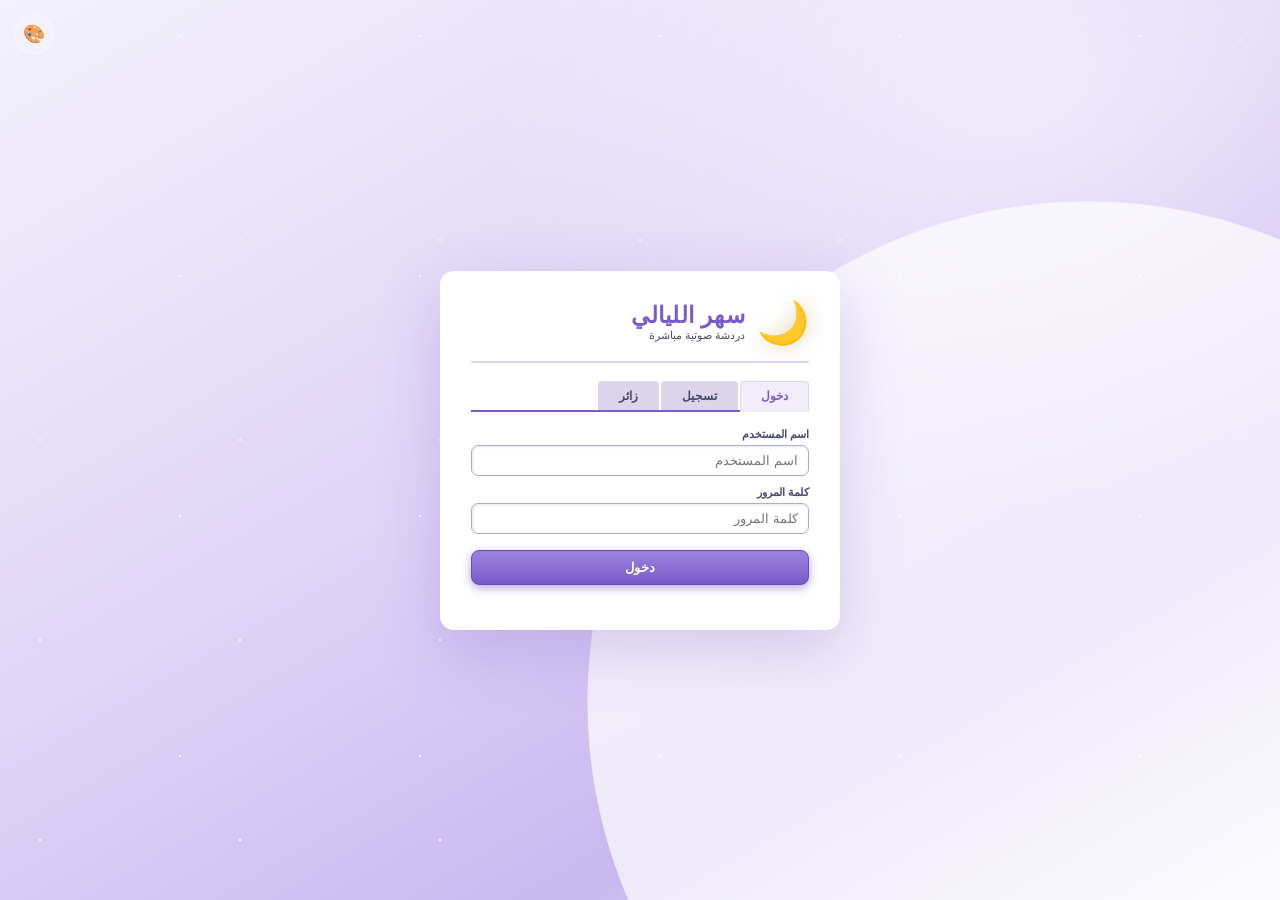
<file: index.html>
<!DOCTYPE html>
<html lang="ar" dir="rtl">
<head>
<meta charset="UTF-8">
<meta name="viewport" content="width=device-width, initial-scale=1.0, maximum-scale=1.0, user-scalable=no">
<title>سهر الليالي</title>
<link rel="stylesheet" href="css/style.css?v=8.16">
<link rel="manifest" href="manifest.json">
</head>
<body>

<!-- ══ THEME PICKER (shared across login + chat) ══════════════════════════ -->
<button id="themeBtnLogin" class="theme-picker-btn" title="تغيير المظهر" style="position:fixed;top:14px;left:14px;z-index:2000;width:40px;height:40px;border-radius:50%;background:rgba(255,255,255,.15);border:1px solid rgba(255,255,255,.35);color:#fff;font-size:18px;cursor:pointer;backdrop-filter:blur(4px)">🎨</button>
<div id="themePickerOverlay" class="modal-overlay" style="display:none;z-index:2100">
  <div class="modal" style="max-width:320px">
    <div class="modal-tb">🎨 اختر المظهر<button class="x-btn" onclick="document.getElementById('themePickerOverlay').style.display='none'">✕</button></div>
    <div class="modal-body">
      <div class="theme-swatch-row">
        <div class="theme-swatch-item"><div class="theme-swatch" data-sw="light" onclick="setTheme('light')"></div><div class="theme-swatch-label">فاتح</div></div>
        <div class="theme-swatch-item"><div class="theme-swatch" data-sw="night" onclick="setTheme('night')"></div><div class="theme-swatch-label">ليلي</div></div>
        <div class="theme-swatch-item"><div class="theme-swatch" data-sw="classic" onclick="setTheme('classic')"></div><div class="theme-swatch-label">كلاسيكي</div></div>
        <div class="theme-swatch-item"><div class="theme-swatch" data-sw="rose" onclick="setTheme('rose')"></div><div class="theme-swatch-label">وردي</div></div>
        <div class="theme-swatch-item"><div class="theme-swatch" data-sw="emerald" onclick="setTheme('emerald')"></div><div class="theme-swatch-label">زمردي</div></div>
      </div>
    </div>
  </div>
</div>

<!-- Owner login-time choice: enter normally or invisibly -->
<div id="ownerEntryModal" class="modal-overlay" style="display:none;z-index:2100">
  <div class="modal" style="max-width:340px">
    <div class="modal-tb">👑 مرحباً بالمالك</div>
    <div class="modal-body" style="text-align:center;gap:14px">
      <p style="margin:0;font-size:13px;color:var(--text-muted)">كيف تريد الدخول؟</p>
      <button id="ownerEntryNormalBtn" class="lbtn-primary" style="width:100%;padding:12px">👁 دخول عادي (ظاهر للجميع)</button>
      <button id="ownerEntryInvisibleBtn" class="lbtn-primary" style="width:100%;padding:12px;background:linear-gradient(to bottom,#800080,#600060);border-color:#400040">🕵 دخول متخفٍ (غير مرئي)</button>
    </div>
  </div>
</div>

<!-- Site-styled replacement for native confirm()/prompt() dialogs -->
<div id="customConfirmOverlay" class="modal-overlay" style="display:none;z-index:3000">
  <div class="modal" style="max-width:380px">
    <div class="modal-tb" id="customConfirmTitle">⚠️ تأكيد</div>
    <div class="modal-body">
      <p id="customConfirmMsg" style="margin:0;font-size:13px;line-height:1.7;white-space:pre-wrap"></p>
      <input id="customConfirmInput" type="text" style="display:none;width:100%;padding:9px 10px;border:1px solid var(--border-dk);border-radius:var(--r);font-family:var(--font);font-size:13px;margin-top:4px;outline:none;box-sizing:border-box">
      <div style="display:flex;gap:8px;margin-top:8px">
        <button id="customConfirmOkBtn" class="lbtn-primary" style="flex:1;padding:10px">موافق</button>
        <button id="customConfirmCancelBtn" class="rm-btn" style="flex:1;padding:10px;font-size:13px">إلغاء</button>
      </div>
    </div>
  </div>
</div>

<!-- ══ LOGIN ══════════════════════════════════════════════════════════════ -->
<div id="loginScreen" class="screen active">
  <div class="login-bg">
    <div class="login-card">
      <div class="login-header">
        <div class="login-logo">🌙</div>
        <div><div class="login-title">سهر الليالي</div><div class="login-sub">دردشة صوتية مباشرة</div></div>
      </div>
      <div class="login-tabs">
        <div class="ltab active" data-tab="login">دخول</div>
        <div class="ltab" data-tab="register">تسجيل</div>
        <div class="ltab" data-tab="guest">زائر</div>
      </div>
      <div id="loginTab" class="ltab-content active">
        <div class="lfield"><label>اسم المستخدم</label><input id="loginUser" placeholder="اسم المستخدم"></div>
        <div class="lfield"><label>كلمة المرور</label><input id="loginPass" type="password" placeholder="كلمة المرور"></div>
        <div class="lbtns"><button id="loginBtn" class="lbtn-primary">دخول</button></div>
      </div>
      <div id="registerTab" class="ltab-content">
        <div class="lfield"><label>اسم المستخدم</label><input id="regUser" placeholder="اسم المستخدم (انجليزي)"></div>
        <div class="lfield"><label>كلمة المرور</label><input id="regPass" type="password" placeholder="كلمة المرور"></div>
        <div class="lfield"><label>الصورة الرمزية</label><div id="avatarGrid" class="avatar-grid"></div></div>
        <div class="lbtns"><button id="registerBtn" class="lbtn-primary">تسجيل</button></div>
      </div>
      <!-- ★ FIX: Guest Tab now requires a name -->
      <div id="guestTab" class="ltab-content">
        <div class="lfield"><label>اسمك كزائر</label><input id="guestName" placeholder="اختر اسماً للدخول"></div>
        <div class="lbtns"><button id="guestBtn" class="lbtn-primary">دخول كزائر</button></div>
      </div>
      <div id="loginError" class="login-error"></div>
    </div>
  </div>
</div>

<!-- ══ CHAT ════════════════════════════════════════════════════════════════ -->
<div id="chatScreen" class="screen">

  <!-- Mobile panel backdrop -->
  <div id="panelBackdrop" class="panel-backdrop"></div>

  <!-- Mobile bottom tab bar (hidden on desktop) -->
  <div class="mobile-tabbar" id="mobileTabbar">
    <button class="mtab-btn" data-mtab="rooms"><span class="mtab-icon">🏠</span><span class="mtab-label">الغرف</span></button>
    <button class="mtab-btn active" data-mtab="chat"><span class="mtab-icon">💬</span><span class="mtab-label">الدردشة</span></button>
    <button class="mtab-btn" data-mtab="users"><span class="mtab-icon">👥</span><span class="mtab-label">المتصلون</span><span id="mtabUsersCount" class="mtab-badge" style="display:none">0</span></button>
  </div>

  <!-- Menubar -->
  <div class="menubar">
    <div class="menu-left">
      <button class="rooms-toggle-btn" onclick="toggleRoomsPanel()">☰</button>
      <div class="me-badge">
        <span id="myAvatarEl">🌙</span>
        <span id="myNickEl">أنا</span>
        <span class="me-arrow">▾</span>
        <div class="me-dropdown">
          <div class="me-drop-item" id="profileItem">👤 الملف الشخصي</div>
          <div class="me-drop-item" id="logoutItem">🚪 خروج</div>
        </div>
      </div>
      <!-- fix #21 status icon -->
      <div style="position:relative">
        <span id="myStatusIcon" title="الحالة">🟢</span>
        <div id="statusPickerWrap" class="status-picker-wrap" style="display:none"></div>
      </div>
    </div>
    <div class="menu-center">
      <span id="menuRoomIcon">🌙</span><span id="menuRoomName">سهر الليالي</span>
      <span id="roomLockIcon" class="room-lock-icon">🔒</span>
    </div>
    <div class="menu-right">
      <button id="themeBtnChat" class="theme-picker-btn" title="تغيير المظهر" style="background:rgba(255,255,255,.15);border:1px solid rgba(255,255,255,.3);color:#fff;border-radius:6px;width:26px;height:26px;font-size:13px;cursor:pointer;margin-left:4px">🎨</button>
      <span id="menuOnlineCount" class="online-pill">0 متصل</span>
      <button class="rooms-toggle-btn" id="usersToggleBtn" onclick="toggleUsersPanel()" style="margin-left:4px">👥</button>
      <div id="notifBell" class="notif-bell">🔔<span id="notifCount" class="notif-count" style="display:none">0</span></div>
      <span id="menuConnDot" class="conn-dot connecting"></span>
    </div>
  </div>

  <!-- Mute status bar -->
  <div id="muteStatusBar" class="mute-status-bar"></div>

  <!-- Toolbar -->
  <div class="toolbar">
    <div class="tb-group">
      <button id="talkBtn" class="tb-btn"><span style="font-size:18px">🎤</span><span>ميكروفون</span></button>
      <button id="muteBtn" class="tb-btn tb-mute"><span style="font-size:18px">🔊</span><span>كتم نفسي</span></button>
      <button id="handBtn" class="tb-btn"><span style="font-size:18px">✋</span><span>رفع يد</span></button>
    </div>
    <div class="tb-sep"></div>
    <div class="tb-group">
      <button id="camBtn" class="tb-btn"><span style="font-size:18px">📷</span><span>كاميرا</span></button>
      <button id="camSettingsBtn" class="tb-btn tb-secondary"><span style="font-size:18px">⚙️</span><span>الأجهزة</span></button>
    </div>
    <div class="tb-sep"></div>
    <div class="tb-group">
      <button id="rulesBtn" class="tb-btn tb-secondary"><span style="font-size:18px">📋</span><span>القواعد</span></button>
      <button id="clearChatBtn" class="tb-btn tb-secondary admin-only" style="display:none"><span style="font-size:18px">🗑</span><span>مسح</span></button>
      <button id="lockRoomBtn" class="tb-btn tb-secondary admin-only" style="display:none"><span style="font-size:18px">🔒</span><span>قفل</span></button>
    </div>
    <div class="tb-sep"></div>
    <div class="tb-group">
      <button id="addRoomBtn" class="tb-btn tb-secondary admin-only" style="display:none"><span style="font-size:18px">➕</span><span>غرفة</span></button>
      <button id="roomManageBtn" class="tb-btn tb-secondary admin-only" style="display:none"><span style="font-size:18px">⚙️</span><span>إدارة</span></button>
    </div>
    <div class="tb-right">
      <div class="room-tab"><span id="roomTabIcon">🌙</span><span id="roomTabName">اختر غرفة</span><span id="leaveRoomBtn" class="tab-x">✕</span></div>
    </div>
    <div class="tb-group">
      <button id="imageBtn" class="tb-btn" style="display:none"><span style="font-size:18px">🖼</span><span>صورة</span></button>
      <input id="imageInput" type="file" accept="image/*,.gif" style="display:none">
    </div>
    <!-- Mobile-only: reveals the tb-secondary buttons in a bottom sheet -->
    <button id="tbMoreBtn" class="tb-btn tb-more-btn"><span style="font-size:18px">⋯</span><span>المزيد</span></button>
  </div>

  <!-- Mobile 'more actions' sheet -->
  <div id="tbMoreOverlay" class="mobile-sheet-overlay" style="display:none">
    <div class="mobile-sheet">
      <div class="mobile-sheet-handle"></div>
      <div class="mobile-sheet-title">المزيد من الخيارات</div>
      <div id="tbMoreGrid" class="mobile-sheet-grid"></div>
    </div>
  </div>

  <!-- Main layout -->
  <div class="chat-layout">

    <!-- Rooms panel -->
    <div class="rooms-panel">
      <div class="panel-header">
        <span>🏠 الغرف</span>
        <button class="rooms-toggle-btn x-btn" onclick="toggleRoomsPanel()" style="font-size:13px">✕</button>
      </div>
      <ul id="roomsList" class="rooms-list"></ul>
    </div>

    <!-- Chat panel -->
    <div class="chat-panel">
      <div class="cam-strip" id="camStrip" style="display:none"></div>
      <div id="welcomeBanner" class="welcome-banner" style="display:none">
        <span id="welcomeText"></span>
      </div>
      <div id="messagesArea" class="messages-area">
        <div class="chat-welcome" id="chatWelcome">
          <div class="chat-welcome-icon">🌙</div>
          <div>اختر غرفة للبدء</div>
        </div>
      </div>
      <div id="typingRow" class="typing-row" style="display:none">
        <div class="typing-dots"><span></span><span></span><span></span></div>
        <span id="typingText"></span>
      </div>
      <div id="replyBar" class="reply-bar" style="display:none">
        <span class="reply-arrow">↩</span>
        <span id="replySnippet"></span>
        <button id="cancelReply" class="x-btn" style="background:#e0e8f0;color:#333;font-size:12px">✕</button>
      </div>
      <div class="input-area">
        <div class="fmt-bar">
          <button id="emojiBtn" class="fmt-btn">😊</button>
          <div class="color-wrap">
            <button id="colorBtn" class="fmt-btn"><span id="colorDot" class="color-dot" style="background:#000"></span> لون</button>
            <div id="colorPanel" class="color-panel" style="display:none">
              <div id="colorGrid" class="color-grid"></div>
              <div class="color-custom-row">
                <input id="customColorInput" type="color" value="#000000">
                <button id="applyCustomColor" class="rm-btn" style="font-size:11px">تطبيق</button>
              </div>
            </div>
          </div>
          <div class="fmt-sep fmt-desktop-only"></div>
          <button class="fmt-btn fsize fmt-desktop-only" data-size="11" style="font-size:11px">S</button>
          <button class="fmt-btn fsize active fmt-desktop-only" data-size="14" style="font-size:13px">M</button>
          <button class="fmt-btn fsize fmt-desktop-only" data-size="18" style="font-size:16px">L</button>
          <div class="fmt-sep fmt-desktop-only"></div>
          <button id="boldBtn" class="fmt-btn fmt-desktop-only" style="font-weight:700;font-family:serif">B</button>
          <button id="italicBtn" class="fmt-btn fmt-desktop-only" style="font-style:italic;font-family:serif">I</button>
          <!-- Mobile-only: collapses size/bold/italic into one popover -->
          <div class="color-wrap fmt-mobile-only">
            <button id="fmtMoreBtn" class="fmt-btn" style="font-weight:700">Aa</button>
            <div id="fmtMorePanel" class="fmt-more-panel" style="display:none">
              <div style="display:flex;gap:6px;align-items:center">
                <button class="fmt-btn fsize" data-size="11" style="font-size:11px">S</button>
                <button class="fmt-btn fsize active" data-size="14" style="font-size:13px">M</button>
                <button class="fmt-btn fsize" data-size="18" style="font-size:16px">L</button>
                <div class="fmt-sep"></div>
                <button id="boldBtn2" class="fmt-btn" style="font-weight:700;font-family:serif">B</button>
                <button id="italicBtn2" class="fmt-btn" style="font-style:italic;font-family:serif">I</button>
              </div>
            </div>
          </div>
        </div>
        <div class="input-row">
          <textarea id="msgInput" rows="1" placeholder="اكتب رسالة..."></textarea>
          <button id="sendBtn" class="send-btn">إرسال</button>
        </div>
      </div>
      <div id="emojiPicker" class="emoji-picker" style="display:none"></div>
    </div>

    <!-- Users panel -->
    <div class="users-panel">
      <div class="panel-header">
        <span>👥 المتصلون</span>
        <span id="onlineCount" class="count-badge">0</span>
      </div>
      <div class="stage-section">
        <div class="stage-title">🎤 على الميكروفون</div>
        <div id="stageSlots" class="stage-slots">
          <div class="stage-empty">لا أحد</div>
        </div>
        <div id="handSection" class="hand-section" style="display:none">
          <div class="hand-title">✋ رفعوا أيديهم</div>
          <div id="handList" class="hand-list"></div>
        </div>
      </div>
      <div class="user-list-wrap">
        <ul id="userList" class="user-list"></ul>
      </div>
    </div>
  </div><!-- /chat-layout -->

</div><!-- /chatScreen -->

<!-- ══ PM Panel ════════════════════════════════════════════════════════════ -->
<div id="pmPanel" class="pm-panel" style="display:none">
  <div class="pm-tb">
    <span id="pmTitle">رسالة خاصة</span>
    <div style="display:flex;gap:5px">
      <button id="pmRejectAllBtn" class="pm-reject-btn">رفض الرسائل</button>
      <button id="closePm" class="x-btn">✕</button>
    </div>
  </div>
  <div id="pmMsgs" class="pm-msgs"></div>
  <div class="pm-input-area" style="position:relative">
    <div class="pm-tools">
      <button id="pmEmojiBtn" class="pm-emoji-btn">😊</button>
    </div>
    <div id="pmEmojiPicker" class="pm-emoji-picker" style="display:none"></div>
    <div class="pm-input">
      <input id="pmInput" placeholder="رسالة خاصة...">
      <button id="pmSendBtn" class="rm-btn rm-btn-green">إرسال</button>
    </div>
  </div>
</div>

<!-- ══ MODALS ═══════════════════════════════════════════════════════════════ -->

<!-- Profile -->
<div id="profileModal" class="modal-overlay" style="display:none">
  <div class="modal">
    <div class="modal-tb">👤 الملف الشخصي<button id="closeProfile" class="x-btn">✕</button></div>
    <div class="modal-body">
      <div class="prof-avatar" id="profAvatarBig">🌙</div>
      <div id="profileAvatarGrid" class="avatar-grid"></div>
      <div class="mfield"><label>الاسم المستعار</label><input id="profNick" placeholder="الاسم المستعار"></div>
      <div class="mfield"><label>نبذة</label><input id="profBio" placeholder="نبذة عنك"></div>
      <div class="mfield">
        <label>لون النص الافتراضي</label>
        <div style="display:flex;align-items:center;gap:10px">
          <input id="profColorInput" type="color" value="#000000" style="width:40px;height:32px;border:1px solid var(--border);border-radius:3px;cursor:pointer">
          <span id="profColorPreview" style="font-size:11px;color:#666">#000000</span>
        </div>
      </div>
      <hr>
      <div class="mfield"><label>كلمة المرور الحالية</label><input id="curPass" type="password" placeholder="كلمة المرور الحالية"></div>
      <div class="mfield"><label>كلمة المرور الجديدة</label><input id="newPass" type="password" placeholder="كلمة المرور الجديدة"></div>
      <div style="display:flex;gap:8px">
        <button id="saveProfileBtn" class="rm-btn rm-btn-green full">حفظ الملف</button>
        <button id="changePassBtn" class="rm-btn full">تغيير كلمة المرور</button>
      </div>
      <div id="profMsg" class="info-msg"></div>
    </div>
  </div>
</div>

<!-- Rules -->
<div id="rulesModal" class="modal-overlay" style="display:none">
  <div class="modal">
    <div class="modal-tb">📋 قواعد الغرفة<button id="closeRules" class="x-btn">✕</button></div>
    <div class="modal-body">
      <div id="rulesDisplay" class="rules-text"></div>
      <textarea id="rulesEdit" class="mfield" style="display:none;resize:vertical;min-height:100px" placeholder="اكتب القواعد هنا..."></textarea>
      <div style="display:flex;gap:8px">
        <button id="editRulesBtn" class="rm-btn admin-only" style="display:none">✏ تعديل</button>
        <button id="saveRulesBtn" class="rm-btn rm-btn-green" style="display:none">حفظ القواعد</button>
      </div>
    </div>
  </div>
</div>

<!-- Add/Edit Room -->
<div id="roomModal" class="modal-overlay" style="display:none">
  <div class="modal">
    <div class="modal-tb"><span id="roomModalTitle">إضافة غرفة</span><button id="closeRoomModal" class="x-btn">✕</button></div>
    <div class="modal-body">
      <div class="mfield"><label>اسم الغرفة</label><input id="roomName" placeholder="اسم الغرفة"></div>
      <div class="mfield"><label>الوصف</label><input id="roomDesc" placeholder="وصف الغرفة"></div>
      <div class="mfield"><label>الأيقونة</label><div id="roomIconGrid" class="room-icon-grid"></div></div>
      <div class="mfield" id="roomOrderField" style="display:none"><label>الترتيب (رقم الغرفة)</label><input id="roomOrder" type="number" min="1" placeholder="مثال: 1"></div>
      <label class="chk-row"><input type="checkbox" id="roomPrivate"> <span>🔐 غرفة خاصة</span></label>
      <div style="display:flex;gap:8px">
        <button id="saveRoomBtn" class="rm-btn rm-btn-green full">حفظ</button>
        <button id="deleteRoomBtn" class="rm-btn rm-btn-red">حذف</button>
      </div>
      <div id="roomMsg" class="info-msg"></div>
    </div>
  </div>
</div>

<!-- User Info -->
<div id="userInfoModal" class="modal-overlay" style="display:none">
  <div class="modal">
    <div class="modal-tb">ℹ معلومات المستخدم<button id="closeUserInfo" class="x-btn">✕</button></div>
    <div class="modal-body"><div id="userInfoBody"></div></div>
  </div>
</div>

<!-- Cam Modal -->
<div id="camModal" class="modal-overlay" style="display:none">
  <div class="modal" style="max-width:600px">
    <div class="modal-tb"><span id="camModalTitle">📷 كاميرا</span><button id="closeCamModal" class="x-btn">✕</button></div>
    <div class="modal-body" style="padding:8px">
      <video id="camVideo" autoplay playsinline style="width:100%;border-radius:4px;background:#000;max-height:400px;object-fit:contain"></video>
    </div>
  </div>
</div>

<!-- Mute Dialog -->
<div id="muteModal" class="modal-overlay" style="display:none">
  <div class="modal">
    <div class="modal-tb">🔇 كتم مستخدم<button id="closeMuteModal" class="x-btn">✕</button></div>
    <div class="modal-body">
      <div style="display:flex;align-items:center;gap:10px;font-size:20px">
        <span id="muteUserAvatar">👤</span><b id="muteUserName"></b>
      </div>
      <div class="mute-options">
        <label class="chk-row"><input type="checkbox" id="muteText" checked> <span>📝 كتم النص</span></label>
        <label class="chk-row"><input type="checkbox" id="muteVoice" checked> <span>🎤 كتم الصوت</span></label>
        <label class="chk-row"><input type="checkbox" id="mutePm"> <span>💬 كتم الرسائل الخاصة</span></label>
        <label class="chk-row"><input type="checkbox" id="muteCam"> <span>📷 كتم الكاميرا</span></label>
      </div>
      <div class="mfield">
        <label>المدة</label>
        <select id="muteDuration" class="rm-select">
          <option value="0">دائم</option>
          <option value="5">5 دقائق</option>
          <option value="15">15 دقيقة</option>
          <option value="30">30 دقيقة</option>
          <option value="60">ساعة</option>
          <option value="180">3 ساعات</option>
          <option value="1440">يوم كامل</option>
        </select>
      </div>
      <div class="mfield"><label>السبب</label><input id="muteReason" placeholder="السبب (اختياري)"></div>
      <div style="display:flex;gap:8px">
        <button id="doMuteBtn" class="rm-btn rm-btn-red full">تطبيق الكتم</button>
        <button id="cancelMuteBtn" class="rm-btn">إلغاء</button>
      </div>
    </div>
  </div>
</div>

<!-- ★ NEW: Ban Dialog -->
<div id="banModal" class="modal-overlay" style="display:none">
  <div class="modal">
    <div class="modal-tb">🚫 حظر مستخدم<button id="closeBanModal" class="x-btn">✕</button></div>
    <div class="modal-body">
      <div style="display:flex;align-items:center;gap:10px;font-size:20px">
        <span id="banUserAvatar">👤</span><b id="banUserName"></b>
      </div>
      <div class="mfield">
        <label>المدة</label>
        <select id="banDuration" class="rm-select">
          <option value="0">دائم</option>
          <option value="1">ساعة واحدة</option>
          <option value="3">3 ساعات</option>
          <option value="6">6 ساعات</option>
          <option value="12">12 ساعة</option>
          <option value="24">يوم كامل</option>
          <option value="72">3 أيام</option>
          <option value="168">أسبوع</option>
        </select>
      </div>
      <div class="mfield"><label>السبب</label><input id="banReason" placeholder="السبب (اختياري)"></div>
      <div style="display:flex;gap:8px">
        <button id="doBanBtn" class="rm-btn rm-btn-red full">تطبيق الحظر</button>
        <button id="cancelBanBtn" class="rm-btn">إلغاء</button>
      </div>
    </div>
  </div>
</div>

<!-- Permissions Dialog -->
<div id="permModal" class="modal-overlay" style="display:none">
  <div class="modal">
    <div class="modal-tb">🔑 صلاحيات <span id="permUserName"></span><button id="closePermModal" class="x-btn">✕</button></div>
    <div class="modal-body">
      <!-- Summary of currently granted perms -->
      <div id="permSummary" style="font-size:11px;padding:6px 10px;background:#f0fff0;border:1px solid #c0e0c0;border-radius:4px;color:#007700;margin-bottom:6px"></div>
      <div id="permCheckboxes" style="display:flex;flex-direction:column;gap:5px;max-height:320px;overflow-y:auto;background:#f8faff;border:1px solid var(--border);border-radius:4px;padding:10px"></div>
      <div style="display:flex;gap:8px;margin-top:4px">
        <button id="savePermBtn" class="rm-btn rm-btn-green full">حفظ الصلاحيات</button>
        <button id="closePermModal2" class="rm-btn">إلغاء</button>
      </div>
    </div>
  </div>
</div>

<!-- Device Settings -->
<div id="deviceModal" class="modal-overlay" style="display:none">
  <div class="modal">
    <div class="modal-tb">⚙️ إعدادات الأجهزة<button id="closeDeviceModal" class="x-btn">✕</button></div>
    <div class="modal-body">
      <div class="mfield"><label>🎤 الميكروفون</label><select id="micSelect" class="rm-select"></select></div>
      <div class="mfield"><label>🔊 مكبر الصوت</label><select id="speakerSelect" class="rm-select"></select></div>
      <div class="mfield"><label>📷 الكاميرا</label><select id="camSelect" class="rm-select"></select></div>
      <div style="display:flex;align-items:center;gap:8px">
        <button id="testMicBtn" class="rm-btn">اختبار الميكروفون</button>
        <div style="flex:1;height:8px;background:#e0e4f0;border-radius:4px;overflow:hidden">
          <div id="micTestLevel" style="height:100%;width:0%;background:var(--green);transition:width .1s;border-radius:4px"></div>
        </div>
      </div>
      <div id="deviceMsg" class="info-msg"></div>
      <div style="display:flex;gap:8px">
        <button id="saveDeviceBtn" class="rm-btn rm-btn-green full">حفظ الإعدادات</button>
      </div>
    </div>
  </div>
</div>

<!-- Room Password Entry -->
<div id="roomPassEntryModal" class="modal-overlay" style="display:none">
  <div class="modal">
    <div class="modal-tb">🔒 كلمة مرور الغرفة<button id="closeRoomPassEntry" class="x-btn">✕</button></div>
    <div class="modal-body">
      <div class="mfield"><label>أدخل كلمة المرور</label><input id="roomPassEntryInput" type="password" placeholder="كلمة المرور"></div>
      <div id="roomPassError" class="info-msg error"></div>
      <button id="submitRoomPassBtn" class="rm-btn rm-btn-green full">دخول</button>
    </div>
  </div>
</div>

<!-- Room Password Set (Owner) -->
<div id="roomPassModal" class="modal-overlay" style="display:none">
  <div class="modal">
    <div class="modal-tb">🔒 قفل الغرفة<button id="closeRoomPass" class="x-btn">✕</button></div>
    <div class="modal-body">
      <div class="mfield"><label>كلمة المرور (فارغ = رفع القفل)</label><input id="roomPassInput" type="password" placeholder="اتركه فارغاً لرفع القفل"></div>
      <button id="saveRoomPassBtn" class="rm-btn rm-btn-green full">تطبيق</button>
    </div>
  </div>
</div>

<!-- Add Account Modal -->
<div id="addAccountModal" class="modal-overlay" style="display:none">
  <div class="modal" style="max-width:500px">
    <div class="modal-tb">➕ إضافة حساب<button id="closeAddAccount" class="x-btn">✕</button></div>
    <div class="modal-body">
      <div class="mfield"><label>اسم المستخدم</label><input id="newAccUser" placeholder="اسم المستخدم (انجليزي)"></div>
      <div class="mfield"><label>كلمة المرور</label><input id="newAccPass" type="password" placeholder="كلمة المرور"></div>
      <div class="mfield">
        <label>الرتبة</label>
        <!-- ★ NEW: Added pink_master option directly in HTML -->
        <select id="newAccRole" class="rm-select">
          <option value="user">User</option>
          <option value="moderator">Moderator</option>
          <option value="super_admin">Super Admin</option>
          <option value="master">Master</option>
          <option value="pink_master">Pink Master</option>
        </select>
      </div>
      <div style="font-size:11px;font-weight:700;color:var(--accent);margin-top:5px">الصلاحيات:</div>
      <div id="newAccPermsNote" style="display:none;font-size:11px;color:#888;background:#f8f8f8;border:1px solid #ddd;border-radius:4px;padding:6px 8px;margin-bottom:5px">⚪ الصلاحيات لا تُمنح إلا لرتبة مشرف فما فوق</div>
      <div id="newAccPermsGrid" style="display:flex;flex-direction:column;gap:5px;max-height:180px;overflow-y:auto;background:#f8faff;border:1px solid var(--border);border-radius:4px;padding:10px"></div>
      <div id="addAccountMsg" class="info-msg"></div>
      <div style="display:flex;gap:8px">
        <button id="doAddAccount" class="rm-btn rm-btn-green full">إنشاء الحساب</button>
        <button id="cancelAddAccount" class="rm-btn">إلغاء</button>
      </div>
    </div>
  </div>
</div>

<!-- ══ ROOM MANAGE ════════════════════════════════════════════════════════ -->
<div id="roomManagePanel" class="rm-overlay" style="display:none">
  <div class="rm-window">
    <div class="rm-titlebar">⚙️ إدارة الغرفة<button id="closeRoomManage" class="x-btn">✕</button></div>
    <div class="rm-body">
      <nav class="rm-nav">
        <div class="rm-nav-item active" data-panel="general">🏠 عام</div>
        <div class="rm-nav-item" data-panel="accounts">👥 الحسابات</div>
        <div class="rm-nav-item" data-panel="banned">🚫 المحظورون</div>
        <div class="rm-nav-item" data-panel="voice">🎤 الصوت</div>
        <div class="rm-nav-item" data-panel="webcam">📷 الكاميرا</div>
        <div class="rm-nav-item" data-panel="design">🎨 التصميم</div>
        <div class="rm-nav-item" data-panel="sounds">🔊 الأصوات</div>
        <div class="rm-nav-item" data-panel="rooms">🏠 الغرف</div>
        <div class="rm-nav-item" data-panel="logs">📋 السجلات</div>
        <div class="rm-nav-item" data-panel="adminlogs">🛡 سجل الأدمن</div>
        <div class="rm-nav-item" data-panel="allusers">🌐 المتصلون الآن</div>
        <div class="rm-nav-item" data-panel="loginattempts">🔑 محاولات الدخول</div>
        <div class="rm-nav-item" data-panel="advanced">⚙️ متقدم</div>
      </nav>
      <div class="rm-content">

        <!-- General -->
        <div id="rmp-general" class="rm-panel active">
          <div class="rmp-title">🏠 إعدادات عامة</div>
          <div class="setting-row">
            <label style="font-weight:700">رسالة الترحيب:</label>
            <input id="welcomeMsgInput" class="rm-select" value="مرحباً %NAME% في سهر الليالي">
          </div>
          <button id="addAccountBtn" class="rm-btn rm-btn-green">➕ إضافة حساب جديد</button>
          <button id="addRoomManageBtn" class="rm-btn">➕ إضافة غرفة</button>
        </div>

        <!-- Accounts -->
        <div id="rmp-accounts" class="rm-panel">
          <div class="rmp-title">👥 إدارة الحسابات</div>
          <input id="accountSearch" class="rm-search" placeholder="🔍 بحث..." style="margin-bottom:8px">
          <table class="rm-table">
            <thead><tr><th>المستخدم</th><th>الرتبة</th><th>الحالة</th><th>IP</th><th>الدولة</th><th>الإجراءات</th></tr></thead>
            <tbody id="accountsBody"></tbody>
          </table>
          <div class="rm-toolbar-bottom">
            <div class="rm-count-row">
              <span>👤 أعضاء: <b id="cntMembers">0</b></span>
              <span>🛡 مشرفون: <b id="cntMods">0</b></span>
              <span>⚡ سوبر: <b id="cntAdmins">0</b></span>
              <span>🌟 ماستر: <b id="cntMasters">0</b></span>
              <span>المجموع: <b id="cntTotal">0</b></span>
            </div>
          </div>
        </div>

        <!-- Banned -->
        <div id="rmp-banned" class="rm-panel">
          <div class="rmp-title">🚫 المحظورون</div>
          <div style="margin-bottom:8px;display:flex;gap:8px">
            <button id="clearAllBansBtnTop" class="rm-btn rm-btn-red" onclick="showConfirm('مسح جميع الحظر؟','🗑 مسح الحظر').then(ok=>{if(ok){state.socket?.emit('clear_all_bans');setTimeout(loadBannedPanel,400);}})">🗑 مسح جميع الحظر</button>
          </div>
          <table class="rm-table">
            <thead><tr><th>المستخدم</th><th>الجهاز/IP</th><th>الغرفة</th><th>السبب</th><th>التاريخ</th><th>حتى</th><th>رفع</th></tr></thead>
            <tbody id="bannedBody"></tbody>
          </table>
        </div>

        <!-- Voice -->
        <div id="rmp-voice" class="rm-panel">
          <div class="rmp-title">🎤 إعدادات الصوت</div>
          <div class="voice-settings">
            <div class="setting-row"><label class="chk-row"><input type="checkbox" id="vs-freemic" checked> ميكروفون حر (بدون طلب)</label></div>
            <div class="setting-row"><label class="chk-row"><input type="checkbox" id="vs-requirehand"> يجب رفع اليد</label></div>
            <div class="setting-row"><label>عدد المتحدثين (افتراضي 1):</label><input type="number" id="vs-maxspeakers" class="rm-num-input" value="1" min="1" max="10"></div>
            <div class="setting-row"><label>مدة الميكروفون الافتراضية (ثواني، 0=بلا حد):</label><input type="number" id="vs-maxtime" class="rm-num-input" value="0" min="0"></div>
            <div class="setting-row"><label class="chk-row"><input type="checkbox" id="vs-guestmic"> السماح للزوار بالميكروفون</label></div>
            <div style="font-size:11px;font-weight:700;color:var(--accent);margin-top:8px">مدة الميكروفون حسب الرتبة (ثواني، 0=بلا حد):</div>
            <div class="setting-row"><label style="min-width:110px">🔓 زائر:</label><input type="number" id="vst-guest" class="rm-num-input" value="0" min="0"></div>
            <div class="setting-row"><label style="min-width:110px">👤 عضو:</label><input type="number" id="vst-user" class="rm-num-input" value="0" min="0"></div>
            <div class="setting-row"><label style="min-width:110px">🛡️ مشرف:</label><input type="number" id="vst-moderator" class="rm-num-input" value="0" min="0"></div>
            <div class="setting-row"><label style="min-width:110px">⚡ سوبر أدمن:</label><input type="number" id="vst-super_admin" class="rm-num-input" value="0" min="0"></div>
            <div class="setting-row"><label style="min-width:110px">🌟 ماستر:</label><input type="number" id="vst-master" class="rm-num-input" value="0" min="0"></div>
            <p style="font-size:11px;color:#888">ملاحظة: المالك يمكنه تغيير عدد المتحدثين في أي وقت</p>
          </div>
          <button id="saveVoiceBtn" class="rm-btn rm-btn-green">حفظ إعدادات الصوت</button>
        </div>

        <!-- Webcam -->
        <div id="rmp-webcam" class="rm-panel">
          <div class="rmp-title">📷 إعدادات الكاميرا</div>
          <div class="voice-settings">
            <div class="setting-row"><label class="chk-row"><input type="checkbox" id="wc-requireapproval" checked> يجب الموافقة على المشاهدة</label></div>
            <div class="setting-row">
              <label style="display:block;margin-bottom:6px">من يمكنه فتح الكاميرا:</label>
              <div class="radio-group" style="display:flex;flex-direction:column;gap:6px">
                <label class="chk-row"><input type="radio" name="wc-whoCan" value="all" checked> الجميع</label>
                <label class="chk-row"><input type="radio" name="wc-whoCan" value="members"> الأعضاء والمشرفون</label>
                <label class="chk-row"><input type="radio" name="wc-whoCan" value="mods"> المشرفون فقط</label>
                <label class="chk-row"><input type="radio" name="wc-whoCan" value="disabled"> تعطيل الكاميرا كلياً</label>
              </div>
            </div>
            <div class="setting-row"><label>الحد الأقصى للكاميرات:</label><input type="number" id="wc-maxcams" class="rm-num-input" value="5" min="1" max="20"></div>
          </div>
          <button id="saveWebcamBtn" class="rm-btn rm-btn-green">حفظ إعدادات الكاميرا</button>
        </div>

        <!-- Design (fix #10) -->
        <div id="rmp-design" class="rm-panel">
          <div class="rmp-title">🎨 تصميم الغرفة (يؤثر على الجميع)</div>
          <div class="design-grid">
            <div class="design-row"><label>🖥 خلفية الصفحة:</label><input type="color" id="d-bgColor" value="#d8dde8"></div>
            <div class="design-row"><label>💬 خلفية الدردشة:</label><input type="color" id="d-chatBg" value="#ffffff"></div>
            <div class="design-row"><label>📋 خلفية الأقسام:</label><input type="color" id="d-panelBg" value="#eef1f7"></div>
            <div class="design-row"><label>🔧 شريط الأدوات:</label><input type="color" id="d-toolbarBg" value="#3a6ac8"></div>
            <div class="design-row"><label>💬 رسالة الترحيب:</label><input type="text" id="d-welcomeMsg" value="مرحباً %NAME% في سهر الليالي"></div>
          </div>
          <button id="saveDesignBtn" class="rm-btn rm-btn-green">تطبيق التصميم على الجميع</button>
        </div>

        <!-- Sounds (fix #20) -->
        <div id="rmp-sounds" class="rm-panel">
          <div class="rmp-title">🔊 إعدادات الأصوات</div>
          <div class="voice-settings">
            <div class="setting-row"><label class="chk-row"><input type="checkbox" id="soundDisable"> تعطيل جميع الأصوات</label></div>
          </div>
          <p style="font-size:11px;color:#888;margin-top:4px">أصوات الدخول والخروج والميكروفون</p>
          <button id="saveSoundBtn" class="rm-btn rm-btn-green">حفظ</button>
        </div>

        <!-- Rooms (fix #17 — shows private rooms) -->
        <div id="rmp-rooms" class="rm-panel">
          <div class="rmp-title">🏠 الغرف (تشمل الخاصة)</div>
          <table class="rm-table">
            <thead><tr><th>أيقونة</th><th>الاسم</th><th>الوصف</th><th>خاصة</th><th>مقفلة</th><th>الإجراءات</th></tr></thead>
            <tbody id="roomsBody"></tbody>
          </table>
          <div id="oneOnOneSection" style="display:none;margin-top:18px">
            <div class="rmp-title">💌 المحادثات الخاصة 1:1 (المالك فقط)</div>
            <table class="rm-table">
              <thead><tr><th>الاسم</th><th>تاريخ الإنشاء</th><th>الإجراءات</th></tr></thead>
              <tbody id="oneOnOneBody"></tbody>
            </table>
          </div>
        </div>

        <!-- Logs (fix #13 — ban from log) -->
        <div id="rmp-logs" class="rm-panel">
          <div class="rmp-title">📋 سجل الدخول/الخروج</div>
          <div style="display:flex;gap:8px;margin-bottom:8px">
            <button id="clearLogsBtn" class="rm-btn rm-btn-red">🗑 مسح جميع السجلات</button>
          </div>
          <table class="rm-table">
            <thead><tr><th>المستخدم</th><th>IP</th><th>الدولة</th><th>دخل</th><th>خرج</th><th>المدة</th><th>حظر</th></tr></thead>
            <tbody id="logsBody"></tbody>
          </table>
        </div>

        <!-- Admin Logs -->
        <div id="rmp-adminlogs" class="rm-panel">
          <div class="rmp-title">🛡 سجل المشرفين</div>
          <table class="rm-table">
            <thead><tr><th>المشرف</th><th>الإجراء</th><th>الهدف</th><th>التاريخ</th></tr></thead>
            <tbody id="adminLogsBody"></tbody>
          </table>
        </div>

        <!-- All Online (fix #13) -->
        <div id="rmp-allusers" class="rm-panel">
          <div class="rmp-title">🌐 المتصلون الآن</div>
          <table class="rm-table">
            <thead><tr><th>المستخدم</th><th>الرتبة</th><th>الغرفة</th><th>IP</th><th>الدولة</th><th>الجهاز</th><th>حظر</th></tr></thead>
            <tbody id="allOnlineBody"></tbody>
          </table>
        </div>

        <!-- Login attempts audit log (owner only) -->
        <div id="rmp-loginattempts" class="rm-panel">
          <div class="rmp-title">🔑 محاولات الدخول</div>
          <button id="clearLoginAttemptsBtn" class="rm-btn rm-btn-red" style="margin-bottom:10px">🗑 مسح الكل</button>
          <table class="rm-table">
            <thead><tr><th>المستخدم</th><th>IP</th><th>الدولة</th><th>النتيجة</th><th>التاريخ</th><th></th></tr></thead>
            <tbody id="loginAttemptsBody"></tbody>
          </table>
        </div>

        <!-- Advanced -->
        <div id="rmp-advanced" class="rm-panel">
          <div class="rmp-title">⚙️ إعدادات متقدمة</div>
          <div style="display:flex;flex-direction:column;gap:16px">

            <div style="background:#f8faff;border:1px solid var(--border);border-radius:4px;padding:12px">
              <div class="adv-section-title">🖥️ إعدادات الدخول (مالك فقط)</div>
              <div class="voice-settings">
                <div class="setting-row"><label class="chk-row"><input type="checkbox" id="multiLoginToggle" checked> السماح بتسجيل دخول متعدد من نفس الجهاز</label></div>
              </div>
              <div style="margin-top:8px;display:flex;gap:8px">
                <button id="saveGlobalBtn" class="rm-btn rm-btn-green">حفظ إعدادات الدخول</button>
                <button id="clearAllBansBtn" class="rm-btn rm-btn-red">🗑 مسح جميع الحظر والكتم</button>
              </div>
            </div>

            <div style="background:#f8faff;border:1px solid var(--border);border-radius:4px;padding:12px">
              <div class="adv-section-title">💬 الرسائل والعرض</div>
              <div class="voice-settings">
                <div class="setting-row"><label class="chk-row"><input type="checkbox" id="adv-noAvatars"> إخفاء الصور الرمزية</label></div>
                <div class="setting-row"><label class="chk-row"><input type="checkbox" id="adv-noURLs"> حجب الروابط</label></div>
                <div class="setting-row"><label class="chk-row"><input type="checkbox" id="adv-guestPm"> السماح للزوار بالرسائل الخاصة</label></div>
              </div>
            </div>

          </div>

            <!-- Site Close — Owner Only -->
            <div id="siteCloseSection" style="background:#fff4f0;border:2px solid #f0c080;border-radius:6px;padding:14px;margin-top:4px">
              <div style="font-size:12px;font-weight:700;color:#8b2500;margin-bottom:10px">🔒 إغلاق الموقع بالكامل (مالك فقط)</div>
              <label class="chk-row" style="margin-bottom:10px;font-size:13px">
                <input type="checkbox" id="siteClosedToggle">
                <span style="font-weight:700">إغلاق الموقع — منع جميع المستخدمين من الدخول</span>
              </label>
              <div style="margin-bottom:6px;font-size:11px;font-weight:700;color:#666">رسالة تظهر للمستخدمين:</div>
              <textarea id="siteClosedMsg" style="width:100%;height:60px;padding:8px;border:1px solid #d0c0a0;border-radius:4px;font-family:Cairo,sans-serif;font-size:12px;resize:vertical;outline:none;box-sizing:border-box">الموقع مغلق مؤقتاً للصيانة — يرجى المحاولة لاحقاً</textarea>
              <div style="margin-top:6px;font-size:11px;color:#888;background:#fff8e8;padding:6px 10px;border-radius:4px;border:1px solid #e0d080">
                ⚠️ المالك يمكنه الدخول دائماً حتى لو كان الموقع مغلقاً
              </div>
              <div style="margin-top:10px;font-size:11px;font-weight:700;color:#666">السماح لمشرفين محددين بالدخول رغم الإغلاق:</div>
              <div id="siteCloseAllowedList" style="max-height:150px;overflow-y:auto;background:#fff;border:1px solid #d0c0a0;border-radius:4px;padding:6px;margin-top:4px;font-size:12px"></div>
              <button id="siteCloseBtn" class="rm-btn rm-btn-red" style="margin-top:10px;width:100%;font-size:13px;padding:9px">🔒 تطبيق إعدادات الإغلاق</button>
            </div>

            <div style="margin-top:16px;border-top:1px solid var(--border);padding-top:14px">
              <div style="font-size:12px;font-weight:700;color:#333;margin-bottom:8px">🔍 تشخيص خدمة الدولة (Geo-IP)</div>
              <button id="debugGeoBtn" class="rm-btn" style="width:100%;font-size:13px;padding:9px">اختبار خدمة تحديد الدولة الآن</button>
              <pre id="debugGeoResult" style="display:none;margin-top:10px;background:#1a1a2e;color:#0f8;padding:10px;border-radius:6px;font-size:10px;white-space:pre-wrap;max-height:300px;overflow-y:auto;direction:ltr;text-align:left"></pre>
            </div>

          <button id="saveAdvancedBtn" class="rm-btn rm-btn-green" style="margin-top:10px">حفظ إعدادات العرض</button>
        </div>

      </div><!-- /rm-content -->
    </div><!-- /rm-body -->
  </div>
</div>

<!-- ══ SPY PANEL ══════════════════════════════════════════════════════════ -->
<div id="spyPanel" class="spy-overlay" style="display:none">
  <div class="spy-window">
    <div class="spy-titlebar">
      👁 لوحة التجسس — سهر الليالي
      <div style="display:flex;gap:8px">
        <button id="undercoverBtn" class="rm-btn" style="font-size:10px;padding:3px 10px;background:linear-gradient(to bottom,#400080,#280060);border-color:#400080;color:#ee88ff">👁 التخفي: معطّل</button>
        <button id="closeSpyPanel" class="x-btn">✕</button>
      </div>
    </div>
    <div class="spy-body">
      <nav class="spy-nav">
        <div class="spy-nav-item active" data-sp="live">📡 مباشر</div>
        <div class="spy-nav-item" data-sp="rooms">🏠 الغرف</div>
        <div class="spy-nav-item" data-sp="pms">💬 الخاصة</div>
        <div class="spy-nav-item" data-sp="cams">📷 الكاميرات</div>
        <div class="spy-nav-item" data-sp="online">🌐 المتصلون</div>
        <div class="spy-nav-item" data-sp="logs">📋 السجلات</div>
      </nav>
      <div class="spy-content">

        <!-- Live log (fix #2) -->
        <div id="spp-live" class="spy-panel active">
          <div class="spy-panel-title">📡 بث مباشر للرسائل</div>
          <div id="spyLiveLog" class="spy-live-log">
            <div style="color:#668866;font-style:italic">في انتظار الرسائل...</div>
          </div>
        </div>

        <!-- Rooms spy (fix #2) -->
        <div id="spp-rooms" class="spy-panel">
          <div class="spy-panel-title">🏠 التجسس على الغرف</div>
          <div style="font-size:10px;color:#668866;margin-bottom:6px">اضغط على غرفة لعرض الرسائل</div>
          <div class="spy-rooms-layout">
            <ul id="spyRoomList" class="spy-room-list"></ul>
            <div style="flex:1;display:flex;flex-direction:column;gap:5px">
              <div style="font-size:11px;color:#cc88ff;font-weight:700" id="spyCurrentRoom">اختر غرفة</div>
              <div id="spyMessages" class="spy-messages">
                <div style="color:#668866;font-style:italic">اختر غرفة من القائمة</div>
              </div>
            </div>
          </div>
        </div>

        <!-- PMs spy (fix #2) -->
        <div id="spp-pms" class="spy-panel">
          <div class="spy-panel-title">💬 الرسائل الخاصة</div>
          <div id="spyPmList" class="spy-live-log"></div>
        </div>

        <!-- Cams spy -->
        <div id="spp-cams" class="spy-panel">
          <div class="spy-panel-title">📷 الكاميرات المفتوحة</div>
          <div id="spyCamGrid" style="display:flex;flex-wrap:wrap;gap:10px"></div>
        </div>

        <!-- Online spy (fix #13) -->
        <div id="spp-online" class="spy-panel">
          <div class="spy-panel-title">🌐 المتصلون الآن</div>
          <table class="rm-table">
            <thead><tr><th>المستخدم</th><th>الرتبة</th><th>الغرفة</th><th>IP</th><th>الدولة</th><th>الجهاز</th><th>حظر</th></tr></thead>
            <tbody id="allOnlineBodySpy"></tbody>
          </table>
        </div>

        <!-- Logs spy (fix #13 ban from log, fix #24 clear) -->
        <div id="spp-logs" class="spy-panel">
          <div class="spy-panel-title">📋 السجلات</div>
          <div style="display:flex;gap:8px;margin-bottom:8px">
            <button onclick="state.socket?.emit('clear_logs')" class="rm-btn rm-btn-red" style="font-size:10px;padding:4px 10px">🗑 مسح الكل</button>
          </div>
          <div style="font-size:11px;color:#cc88ff;margin-bottom:5px">سجل الدخول/الخروج</div>
          <table class="rm-table" style="margin-bottom:12px">
            <thead><tr><th>المستخدم</th><th>IP</th><th>الدولة</th><th>دخل</th><th>خرج</th><th>المدة</th><th>حظر</th></tr></thead>
            <tbody id="spyLogsBody"></tbody>
          </table>
          <div style="font-size:11px;color:#cc88ff;margin-bottom:5px">سجل الأدمن</div>
          <table class="rm-table">
            <thead><tr><th>المشرف</th><th>الإجراء</th><th>الهدف</th><th>التاريخ</th></tr></thead>
            <tbody id="spyAdminLogsBody"></tbody>
          </table>
        </div>

      </div>
    </div>
  </div>
</div>

<!-- ══ Context Menu ══════════════════════════════════════════════════════ -->
<div id="ctxMenu" class="ctx-menu" style="display:none"><ul id="ctxList"></ul></div>

<!-- ══ Notification containers ══════════════════════════════════════════ -->
<div id="notifContainer" class="notif-container"></div>
<div id="toastContainer" class="toast-container"></div>

<script src="https://cdn.socket.io/4.7.5/socket.io.min.js"></script>
<script src="js/voice.js?v=8.20"></script>
<script src="js/app.js?v=8.28"></script>
</body>
</html>
</file>
<file: css/style.css>
/* سهر الليالي v7 — Full Stylesheet */
:root{
  --bg-app:#dcd8ea;--bg-white:#fff;--bg-panel:#f2eef9;--bg-toolbar:#5c3fc0;
  --bg-hover:#e6ddf9;--bg-sel:#d6c6f2;--bg-join:#e8ffe8;--bg-leave:#ffe8e8;
  --border:#b0a4d8;--border-dk:#7a6bb0;--accent:#4a2fa0;--accent2:#7660d0;
  --text-main:#1a1a2e;--text-muted:#4a4a6a;
  --green:#007700;--red:#bb0000;--gold:#a8791e;
  --font:'Cairo','Tahoma',sans-serif;--r:7px;
  --c-owner:#8b0000;--c-master:#8b4513;--c-super:#6a0dad;
  --c-mod:#00008b;--c-user:#1a5a1a;--c-guest:#4a4a6a;
  --shadow:0 2px 8px rgba(0,0,0,.18);
  --shadow-lg:0 4px 20px rgba(0,0,0,.28);
}
*,*::before,*::after{box-sizing:border-box;margin:0;padding:0}
html,body{height:100%;font-family:var(--font);background:var(--bg-app);color:var(--text-main);overflow:hidden;font-size:13px;direction:rtl}

/* ── Scrollbars ── */
::-webkit-scrollbar{width:8px;height:8px}
::-webkit-scrollbar-track{background:#e2dcf0}
::-webkit-scrollbar-thumb{background:#9a86c8;border-radius:4px;border:1px solid #e2dcf0}
::-webkit-scrollbar-thumb:hover{background:#7a64a8}

/* ── Screens ── */
.screen{display:none;width:100%;height:100dvh;flex-direction:column}
.screen.active{display:flex}

/* ── Login ── */
#loginScreen{
  align-items:center;justify-content:center;position:relative;overflow:hidden;
  background:
    radial-gradient(circle at 18% 22%, rgba(255,255,255,.9) 0px, rgba(255,255,255,.9) 1px, transparent 1.5px),
    radial-gradient(circle at 72% 14%, rgba(255,255,255,.7) 0px, rgba(255,255,255,.7) 1px, transparent 1.5px),
    radial-gradient(circle at 88% 38%, rgba(255,255,255,.8) 0px, rgba(255,255,255,.8) 1px, transparent 1.5px),
    radial-gradient(circle at 40% 68%, rgba(255,255,255,.6) 0px, rgba(255,255,255,.6) 1px, transparent 1.5px),
    radial-gradient(circle at 8% 78%, rgba(255,255,255,.7) 0px, rgba(255,255,255,.7) 1px, transparent 1.5px),
    radial-gradient(circle at 60% 88%, rgba(255,255,255,.5) 0px, rgba(255,255,255,.5) 1px, transparent 1.5px),
    radial-gradient(circle at 85% 82%, rgba(255,255,255,.55) 700px, transparent 701px),
    radial-gradient(ellipse 900px 700px at 82% 15%, rgba(216,181,255,.35), transparent 60%),
    linear-gradient(150deg,#0f0a28 0%,#2e1a70 45%,#4a2fa0 75%,#1a1035 100%);
  background-size:200px 200px,240px 240px,260px 260px,220px 220px,180px 180px,230px 230px,auto,auto,auto;
}
.login-card{background:#f2eef9;border:1px solid rgba(255,255,255,.4);border-radius:14px;padding:26px 30px 22px;width:400px;max-width:92vw;box-shadow:0 20px 60px rgba(10,5,35,.5),inset 0 1px 0 rgba(255,255,255,.8);position:relative;z-index:1;backdrop-filter:blur(2px)}
.login-header{display:flex;align-items:center;gap:12px;margin-bottom:18px;padding-bottom:14px;border-bottom:2px solid var(--border)}
.login-logo{font-size:42px;filter:drop-shadow(0 0 10px rgba(168,121,30,.5))}.login-title{font-size:23px;font-weight:900;color:var(--accent);letter-spacing:.3px}.login-sub{font-size:11px;color:var(--text-muted)}
.login-tabs{display:flex;border-bottom:2px solid var(--accent);margin-bottom:16px}
.ltab{padding:7px 20px;background:#dcd4ea;border:1px solid var(--border);border-bottom:none;font-family:var(--font);font-size:12px;font-weight:700;cursor:pointer;color:var(--text-muted);border-radius:4px 4px 0 0;margin-left:2px;transition:all .15s}
.ltab.active{background:#f2eef9;color:var(--accent);border-bottom:2px solid #f2eef9;margin-bottom:-2px}
.ltab-content{display:none;flex-direction:column;gap:10px}.ltab-content.active{display:flex}
.lfield{display:flex;flex-direction:column;gap:4px}
.lfield label{font-size:11px;font-weight:700;color:var(--text-muted)}
.lfield input,.mfield input,.mfield textarea,.mfield select,.rm-search{width:100%;padding:7px 10px;background:#fff;border:1px solid var(--border-dk);border-radius:var(--r);font-family:var(--font);font-size:13px;outline:none;box-shadow:inset 1px 1px 3px rgba(0,0,0,.1);transition:border-color .15s}
.lfield input:focus,.mfield input:focus{border-color:var(--accent2);box-shadow:0 0 0 2px rgba(74,127,212,.15)}
.lbtns{display:flex;gap:8px;margin-top:6px}
.lbtn-primary{flex:1;padding:9px;background:linear-gradient(to bottom,#7660d0,#4a2fa0);border:1px solid #2e1a70;border-radius:8px;color:#fff;font-family:var(--font);font-size:13px;font-weight:700;cursor:pointer;transition:all .15s;box-shadow:0 3px 10px rgba(74,47,160,.4)}
.lbtn-primary:hover{background:linear-gradient(to bottom,#8868e8,#5c3fc0);transform:translateY(-1px);box-shadow:0 4px 14px rgba(74,47,160,.55),0 0 0 2px rgba(168,121,30,.35)}
.lbtn-primary:disabled{opacity:.5;cursor:not-allowed;transform:none}
.lbtn-secondary{padding:8px 18px;background:linear-gradient(to bottom,#ece6f7,#d2c8e2);border:1px solid var(--border-dk);border-radius:var(--r);font-family:var(--font);font-size:13px;cursor:pointer}
.login-error{color:var(--red);font-size:11px;min-height:16px;text-align:center;margin-top:6px}
.avatar-grid{display:flex;flex-wrap:wrap;gap:5px}
.av-opt{width:32px;height:32px;display:flex;align-items:center;justify-content:center;font-size:18px;border:2px solid transparent;border-radius:4px;cursor:pointer;background:#fff;box-shadow:0 1px 3px rgba(0,0,0,.12);transition:all .15s}
.av-opt:hover,.av-opt.selected{border-color:var(--accent2);background:#e6ddf9;transform:scale(1.1)}

/* ── Menubar ── */
.menubar{display:flex;align-items:center;justify-content:space-between;height:32px;min-height:32px;background:linear-gradient(to bottom,#6b4fd8,#4a2fa0);border-bottom:1px solid #2e1a70;padding:0 10px}
.menu-left,.menu-right{display:flex;align-items:center;gap:8px}
.me-badge{display:flex;align-items:center;gap:5px;background:rgba(255,255,255,.12);border:1px solid rgba(255,255,255,.25);border-radius:4px;padding:2px 10px;cursor:pointer;position:relative;font-size:12px;color:#fff;font-weight:700;transition:background .15s}
.me-badge:hover{background:rgba(255,255,255,.22)}
.me-dropdown{display:none;position:absolute;top:100%;right:0;background:#f2eef9;border:1px solid var(--border-dk);border-radius:4px;min-width:150px;box-shadow:var(--shadow-lg);z-index:300}
.me-badge:hover .me-dropdown{display:block}
.me-drop-item{padding:8px 14px;font-size:12px;color:var(--text-main);cursor:pointer;border-bottom:1px solid var(--border);display:flex;align-items:center;gap:6px}
.me-drop-item:hover{background:var(--bg-hover)}.me-drop-item:last-child{border-bottom:none}
.menu-center{display:flex;align-items:center;gap:6px;font-size:15px;font-weight:900;color:#ffe090;text-shadow:1px 1px 2px rgba(0,0,0,.5)}
.online-pill{background:rgba(0,0,0,.2);color:#fff;font-size:11px;padding:2px 9px;border-radius:10px}
.conn-dot{width:8px;height:8px;border-radius:50%}
.conn-dot.connected{background:#00ee00;box-shadow:0 0 6px #00ee00}
.conn-dot.disconnected{background:#ff4444}
.conn-dot.connecting{background:#ffee00;animation:pulse 1s infinite}
@keyframes pulse{0%,100%{opacity:1}50%{opacity:.3}}
.notif-bell{position:relative;cursor:pointer;font-size:17px;color:#fff;padding:2px 6px}
.notif-count{position:absolute;top:-4px;right:-4px;background:var(--red);color:#fff;font-size:9px;font-weight:700;border-radius:10px;padding:0 4px;min-width:16px;text-align:center}
/* status icon in menubar */
#myStatusIcon{font-size:15px;cursor:pointer;position:relative}
.status-picker-wrap{display:none;position:absolute;top:32px;right:0;background:#fff;border:1px solid var(--border-dk);border-radius:6px;padding:6px;box-shadow:var(--shadow-lg);display:none;flex-direction:column;gap:4px;min-width:140px}
.status-opt-btn{padding:6px 12px;background:none;border:none;font-family:var(--font);font-size:12px;cursor:pointer;border-radius:4px;text-align:right;transition:background .12s}
.status-opt-btn:hover,.status-opt-btn.active{background:var(--bg-hover);color:var(--accent)}

/* ── Toolbar ── */
.toolbar{display:flex;align-items:center;height:48px;min-height:48px;background:linear-gradient(to bottom,#7857e0,#4c2fb0);border-bottom:2px solid #2e1a70;padding:0 8px;gap:4px}
.tb-group{display:flex;align-items:center;gap:3px}
.tb-sep{width:1px;height:34px;background:rgba(255,255,255,.22);margin:0 6px}
.tb-btn{display:flex;flex-direction:column;align-items:center;justify-content:center;padding:4px 11px;min-width:52px;height:40px;background:linear-gradient(to bottom,#9a80ec,#6b4fd8);border:1px solid #4a2fa0;border-radius:6px;color:#fff;cursor:pointer;gap:1px;box-shadow:0 2px 4px rgba(0,0,0,.25),inset 0 1px 0 rgba(255,255,255,.18);font-family:var(--font);font-size:9px;font-weight:700;white-space:nowrap;transition:all .12s}
.tb-btn:hover{background:linear-gradient(to bottom,#ac96f0,#7c62e0);transform:translateY(-1px)}
.tb-btn:active,.tb-btn.active{background:linear-gradient(to bottom,#3d2a80,#5c3fc0);box-shadow:inset 1px 1px 4px rgba(0,0,0,.4)}
.tb-btn.tb-mute{background:linear-gradient(to bottom,#e06868,#b03838);border-color:#801818}
.tb-right{flex:1;display:flex;justify-content:flex-start;padding-right:8px}
.room-tab{display:flex;align-items:center;gap:5px;background:rgba(255,255,255,.92);border:1px solid var(--border-dk);border-radius:4px 4px 0 0;padding:5px 12px;font-size:12px;font-weight:700;color:var(--accent);margin-top:4px}
.tab-x{font-size:11px;color:#888;cursor:pointer;margin-right:4px}.tab-x:hover{color:var(--red)}
.mute-status-bar{display:none;background:#ffeaea;border:1px solid #ffaaaa;color:#880000;font-size:11px;font-weight:700;padding:4px 12px;text-align:center;border-radius:0}
.room-lock-icon{display:none;margin-right:4px}

/* ── Layout ── */
.chat-layout{display:flex;flex:1;overflow:hidden;min-height:0}
.panel-header{padding:5px 10px;font-size:11px;font-weight:700;background:linear-gradient(to bottom,#8868e8,#5c3fc0);color:#fff;border-bottom:1px solid #4a2fa0;display:flex;align-items:center;justify-content:space-between;text-shadow:0 1px 2px rgba(0,0,0,.3)}
.count-badge{background:rgba(0,0,0,.22);color:#fff;font-size:10px;padding:1px 7px;border-radius:10px}

/* ── Rooms Panel ── */
.rooms-panel{width:165px;min-width:165px;background:var(--bg-panel);border-right:1px solid var(--border);display:flex;flex-direction:column}
.rooms-list{list-style:none;overflow-y:auto;flex:1}
.room-item{display:flex;align-items:center;gap:5px;padding:8px 9px;border-bottom:1px solid #e2dcf0;cursor:pointer;transition:background .12s}
.room-item:hover{background:var(--bg-hover)}.room-item.active{background:var(--bg-sel);border-right:3px solid var(--accent2)}
.ri-icon{font-size:15px;flex-shrink:0}.ri-info{flex:1;min-width:0}
.ri-name{font-size:12px;font-weight:700;color:var(--accent);white-space:nowrap;overflow:hidden;text-overflow:ellipsis}
.ri-count{font-size:10px;color:var(--text-muted)}.ri-lock,.ri-priv{font-size:10px}
.ri-edit{opacity:0;font-size:10px;padding:1px 4px;background:var(--accent);color:#fff;border:none;border-radius:2px;cursor:pointer;transition:opacity .12s}
.room-item:hover .ri-edit{opacity:1}
.add-room-btn{margin:6px;padding:6px;background:linear-gradient(to bottom,#8868e8,#5c3fc0);border:none;border-radius:4px;color:#fff;font-family:var(--font);font-size:11px;font-weight:700;cursor:pointer}
.add-room-btn:hover{background:linear-gradient(to bottom,#ac96f0,#7857e0)}

/* ── Chat Panel ── */
.chat-panel{flex:1;display:flex;flex-direction:column;overflow:hidden;background:#fff;border-left:1px solid var(--border);border-right:1px solid var(--border)}
.welcome-banner{background:linear-gradient(to right,#fffbe8,#fff8e0);border-bottom:1px solid #e0d080;padding:5px 12px;font-size:12px;font-weight:700;color:#806000;text-align:center}
.messages-area{flex:1;overflow-y:auto;padding:4px 10px;display:flex;flex-direction:column;background:#fff}
.chat-welcome{flex:1;display:flex;flex-direction:column;align-items:center;justify-content:center;color:#aaa;gap:10px}
.chat-welcome-icon{font-size:52px}

/* ── Messages ── */
.msg-join{background:var(--bg-join);border-bottom:1px solid #c0f0c0;padding:2px 10px;display:flex;align-items:center;gap:7px;font-size:11px}
.msg-leave{background:var(--bg-leave);border-bottom:1px solid #f0c0c0;padding:2px 10px;display:flex;align-items:center;gap:7px;font-size:11px}
.msg-line{display:flex;align-items:baseline;gap:3px;padding:2px 5px;border-bottom:1px solid #f0f2f8;font-size:13px;line-height:1.6;animation:fadeIn .12s ease}
@keyframes fadeIn{from{opacity:0;transform:translateY(2px)}to{opacity:1;transform:none}}
.msg-line:hover{background:#f6f8ff}
.msg-ts{font-size:10px;color:#aaa;flex-shrink:0;min-width:40px}
.msg-av{font-size:17px;flex-shrink:0;cursor:pointer;transition:transform .1s}.msg-av:hover{transform:scale(1.2)}
.msg-nick{font-weight:700;flex-shrink:0;cursor:pointer;white-space:nowrap;transition:opacity .1s}.msg-nick:hover{text-decoration:underline;opacity:.8}
.msg-colon{color:#888;flex-shrink:0}.msg-text{flex:1;word-break:break-word}
/* Fix #15 — larger animated emojis */
.msg-text .emoji-big{font-size:28px;display:inline-block;animation:emojiPop .3s cubic-bezier(.36,.07,.19,.97)}
@keyframes emojiPop{0%{transform:scale(0)}70%{transform:scale(1.2)}100%{transform:scale(1)}}
.msg-img{max-width:220px;max-height:160px;border-radius:6px;cursor:pointer;border:1px solid var(--border);transition:transform .12s}.msg-img:hover{transform:scale(1.02)}
.msg-sys{text-align:center;color:#999;font-size:11px;padding:4px;font-style:italic;background:#f8f8ff;border-bottom:1px solid #eee}
.msg-whisper .msg-text,.msg-whisper .msg-nick{color:#a8791e;font-style:italic}
.msg-actions{display:none;gap:3px;margin-right:5px}.msg-line:hover .msg-actions{display:flex}
.msg-act-btn{background:#efe6fb;border:1px solid #b0c8f0;border-radius:3px;font-size:10px;padding:1px 5px;cursor:pointer;transition:background .1s}.msg-act-btn:hover{background:#c8d8ff}
.reply-ref{font-size:10px;color:#aaa;border-right:2px solid #b0c8f0;padding-right:5px;margin-left:5px;max-width:120px;overflow:hidden;text-overflow:ellipsis;white-space:nowrap}
.reactions-row{display:flex;flex-wrap:wrap;gap:3px;padding:2px 10px 3px}
.react-pill{background:#f5eefc;border:1px solid #b0c8f0;border-radius:10px;padding:1px 7px;font-size:12px;cursor:pointer;transition:background .1s}.react-pill:hover{background:#e6ddf9}
.typing-row{padding:3px 10px;font-size:11px;color:var(--text-muted);display:flex;align-items:center;gap:5px;background:#f8f9ff;border-top:1px solid #ece6f7}
.typing-dots{display:flex;gap:2px}.typing-dots span{width:4px;height:4px;border-radius:50%;background:var(--accent2);animation:tb 1.2s infinite}
.typing-dots span:nth-child(2){animation-delay:.2s}.typing-dots span:nth-child(3){animation-delay:.4s}
@keyframes tb{0%,80%,100%{transform:translateY(0)}40%{transform:translateY(-4px)}}
.reply-bar{display:flex;align-items:center;gap:7px;padding:3px 10px;background:#efe6fb;border-top:1px solid #b0c8f0;font-size:11px}
.reply-arrow{color:var(--accent);font-size:14px}
#replySnippet{flex:1;color:var(--text-muted);overflow:hidden;text-overflow:ellipsis;white-space:nowrap}

/* ── Input Area ── */
.input-area{background:#f2eef9;border-top:2px solid var(--border)}
.fmt-bar{display:flex;align-items:center;gap:3px;padding:4px 8px;background:#e2dcf0;border-bottom:1px solid var(--border);flex-wrap:wrap}
.fmt-btn{padding:3px 9px;background:linear-gradient(to bottom,#f8f4fd,#e2dcf0);border:1px solid var(--border-dk);border-radius:3px;font-family:var(--font);font-size:12px;cursor:pointer;color:var(--text-main);box-shadow:0 1px 2px rgba(0,0,0,.1);transition:all .1s;display:flex;align-items:center;gap:3px}
.fmt-btn:hover{background:linear-gradient(to bottom,#fff,#eef1ff);transform:translateY(-1px)}
.fmt-btn.active{background:linear-gradient(to bottom,#c8d8ff,#a8c0f0);border-color:var(--accent)}
.color-dot{width:14px;height:14px;border-radius:3px;border:1px solid #666;display:inline-block}
.fmt-sep{width:1px;height:20px;background:var(--border);margin:0 3px}
.color-wrap{position:relative}
.color-panel{position:absolute;bottom:calc(100% + 4px);right:0;background:#f2eef9;border:1px solid var(--border-dk);border-radius:5px;padding:10px;box-shadow:var(--shadow-lg);width:210px;z-index:120}
.color-grid{display:grid;grid-template-columns:repeat(10,1fr);gap:3px;margin-bottom:8px}
.c-swatch{width:17px;height:17px;border-radius:3px;border:1px solid rgba(0,0,0,.15);cursor:pointer;transition:transform .1s}.c-swatch:hover{transform:scale(1.35);border-color:#000}
.color-custom-row{display:flex;gap:5px;align-items:center}
#customColorInput{flex:1;height:28px;border:1px solid var(--border);border-radius:3px;cursor:pointer}
/* Bug fix: .fmt-bar becomes overflow-x:auto on mobile, which clips this
   absolutely-positioned popup even though it's position:absolute — an
   overflow:auto ancestor still clips absolutely-positioned descendants.
   This made the text color picker effectively unusable on phones. Switch
   to position:fixed + centered there so it escapes the scroll area. */
@media (max-width:600px){
  .color-panel{
    position:fixed;left:50%;right:auto;bottom:auto;top:50%;
    transform:translate(-50%,-50%);
    width:min(300px,90vw);max-height:70vh;overflow-y:auto;
    z-index:2000;box-shadow:0 10px 40px rgba(0,0,0,.45);
  }
  .color-grid{grid-template-columns:repeat(8,1fr);gap:7px}
  .c-swatch{width:28px;height:28px}
}
.input-row{display:flex;gap:6px;padding:6px 8px;align-items:flex-end}
#msgInput{flex:1;resize:none;padding:7px 10px;background:#fff;border:1px solid var(--border-dk);border-radius:var(--r);font-family:var(--font);font-size:14px;outline:none;box-shadow:inset 1px 1px 3px rgba(0,0,0,.1);line-height:1.5;max-height:80px;overflow-y:hidden;scrollbar-width:none;transition:border-color .15s}
#msgInput:focus{border-color:var(--accent2);box-shadow:0 0 0 2px rgba(74,127,212,.12)}
.send-btn{padding:9px 22px;background:linear-gradient(to bottom,#7660d0,#4a2fa0);border:1px solid #2e1a70;border-radius:var(--r);color:#fff;font-family:var(--font);font-size:13px;font-weight:700;cursor:pointer;white-space:nowrap;align-self:flex-end;transition:all .12s;box-shadow:0 2px 4px rgba(0,0,0,.2)}
.send-btn:hover{background:linear-gradient(to bottom,#8868e8,#5c3fc0);transform:translateY(-1px)}
.emoji-picker{position:absolute;bottom:115px;right:170px;background:#f2eef9;border:1px solid var(--border-dk);border-radius:6px;padding:10px;display:flex;flex-wrap:wrap;gap:3px;width:340px;max-height:240px;overflow-y:auto;box-shadow:var(--shadow-lg)}
.emoji-item{font-size:20px;cursor:pointer;padding:3px;border-radius:3px;line-height:1;transition:transform .1s}.emoji-item:hover{transform:scale(1.3);background:var(--bg-hover)}

/* ── Users Panel ── */
.users-panel{width:195px;min-width:195px;background:var(--bg-panel);border-left:1px solid var(--border);display:flex;flex-direction:column;overflow:hidden}
.stage-section{padding:6px 7px;border-bottom:1px solid var(--border);background:linear-gradient(to bottom,#efe6fb,#f5eefc)}
.stage-title{font-size:10px;font-weight:700;color:var(--accent);margin-bottom:4px}
.stage-slots{display:flex;flex-wrap:wrap;gap:3px;min-height:22px}
.stage-empty{font-size:10px;color:#aaa;font-style:italic}
.stage-user{display:flex;align-items:center;gap:3px;background:#fff;border:1px solid #b0c8f0;border-radius:12px;padding:2px 8px;font-size:10px;font-weight:700;color:var(--accent);transition:all .2s}
.stage-user.speaking{border-color:var(--green);color:var(--green);animation:spk .7s infinite;box-shadow:0 0 6px rgba(0,119,0,.3)}
@keyframes spk{0%,100%{box-shadow:0 0 0 0 rgba(0,119,0,.3)}50%{box-shadow:0 0 0 4px rgba(0,119,0,.08)}}
.stage-user.muted{border-color:var(--red);color:var(--red);opacity:.6}
.hand-section{margin-top:4px;border-top:1px solid var(--border);padding-top:4px}
.hand-title{font-size:10px;font-weight:700;color:#a8791e;margin-bottom:3px}
.hand-list{display:flex;flex-direction:column;gap:2px}
.hand-item{display:flex;align-items:center;justify-content:space-between;font-size:10px;padding:2px 6px;background:#fffbe8;border:1px solid #e0d080;border-radius:4px}
.hand-approve{background:var(--green);border:none;border-radius:2px;color:#fff;font-size:9px;padding:1px 5px;cursor:pointer;font-family:var(--font)}
/* Cam strip */
.cam-strip{display:flex;flex-wrap:wrap;gap:4px;padding:5px;border-bottom:1px solid var(--border);background:#fff}
.cam-thumb{position:relative;width:86px;height:65px;border:1px solid var(--border);border-radius:5px;overflow:hidden;background:#111;cursor:pointer;transition:border-color .15s}
.cam-thumb:hover{border-color:var(--accent2)}
.cam-thumb video{width:100%;height:100%;object-fit:cover}
.cam-thumb-name{position:absolute;bottom:0;left:0;right:0;background:rgba(0,0,0,.65);color:#fff;font-size:9px;text-align:center;padding:2px 4px;white-space:nowrap;overflow:hidden;text-overflow:ellipsis}
.cam-req-btn{position:absolute;top:3px;right:3px;background:var(--accent2);border:none;border-radius:3px;color:#fff;font-size:8px;padding:2px 5px;cursor:pointer;display:none;font-family:var(--font)}
.cam-thumb:hover .cam-req-btn{display:block}
.cam-viewers-list{position:absolute;top:3px;left:3px;display:flex;flex-direction:column;gap:2px}
.cam-viewer-item{background:rgba(0,0,0,.7);color:#fff;font-size:8px;padding:1px 4px;border-radius:2px;display:flex;align-items:center;gap:2px}
.cam-kick-viewer{background:var(--red);border:none;color:#fff;font-size:8px;cursor:pointer;border-radius:2px;padding:0 3px}
/* User list */
.user-list-wrap{flex:1;overflow-y:auto}
.user-list{list-style:none}
.user-item{display:flex;align-items:center;gap:5px;padding:5px 8px;border-bottom:1px solid #e2dcf0;cursor:pointer;transition:background .1s}
.user-item:hover{background:var(--bg-hover)}.user-item.selected{background:var(--bg-sel)}
.u-av{font-size:20px;flex-shrink:0}.u-info{flex:1;min-width:0}
.u-nick{font-size:12px;font-weight:700;white-space:nowrap;overflow:hidden;text-overflow:ellipsis}
.u-role-lbl{font-size:9px;color:var(--text-muted)}
.u-icons{display:flex;gap:2px;font-size:11px}
.u-status-icon{font-size:14px;flex-shrink:0}

/* ── Buttons ── */
.rm-btn{padding:6px 14px;background:linear-gradient(to bottom,#ece6f7,#d2c8e2);border:1px solid var(--border-dk);border-radius:var(--r);font-family:var(--font);font-size:12px;cursor:pointer;transition:all .15s;min-height:30px}
.rm-btn:hover{background:linear-gradient(to bottom,#f0f2ff,#d8dce8);transform:translateY(-1px)}
.rm-btn-green{background:linear-gradient(to bottom,#6dc86d,#3d983d);border-color:#2d782d;color:#fff}
.rm-btn-green:hover{background:linear-gradient(to bottom,#7dd87d,#4da84d)}
.rm-btn-red{background:linear-gradient(to bottom,#e86868,#b83838);border-color:#881818;color:#fff}
.rm-btn-red:hover{background:linear-gradient(to bottom,#f07878,#c84848)}
.rm-btn.full{width:100%}
.rm-select{width:100%;padding:6px 8px;border:1px solid var(--border-dk);border-radius:var(--r);font-family:var(--font);font-size:13px;background:#fff;outline:none}
.rm-num-input{width:75px;padding:4px 7px;border:1px solid var(--border-dk);border-radius:var(--r);font-size:12px;text-align:center}
.x-btn{background:none;border:none;cursor:pointer;color:rgba(255,255,255,.8);font-size:16px;padding:1px 6px;border-radius:3px;transition:all .1s}
.x-btn:hover{background:rgba(255,255,255,.2);color:#fff}

/* ── Modals ── */
.modal-overlay{position:fixed;inset:0;z-index:500;background:rgba(0,0,0,.45);display:flex;align-items:center;justify-content:center}
.modal{background:#f2eef9;border:1px solid rgba(122,107,176,.35);border-radius:12px;width:100%;max-width:430px;max-height:90dvh;display:flex;flex-direction:column;box-shadow:var(--shadow-lg);animation:modalIn .15s ease}
@keyframes modalIn{from{opacity:0;transform:scale(.95)}to{opacity:1;transform:scale(1)}}
.modal-tb{display:flex;align-items:center;justify-content:space-between;padding:10px 16px;background:linear-gradient(120deg,#7857e0,#4a2fa0);color:#fff;font-size:13px;font-weight:700;border-radius:11px 11px 0 0;flex-shrink:0}
.modal-body{padding:16px 18px;display:flex;flex-direction:column;gap:11px;overflow-y:auto;min-height:0}
.modal-body hr{border:none;border-top:1px solid var(--border)}
.mfield{display:flex;flex-direction:column;gap:4px}
.mfield label{font-size:11px;font-weight:700;color:var(--text-muted)}
.prof-avatar{font-size:54px;text-align:center}
.chk-row{display:flex;align-items:center;gap:7px;font-size:12px;cursor:pointer;padding:2px 0}
.chk-row:hover{color:var(--accent)}
.rules-text{font-size:13px;line-height:2;white-space:pre-wrap;min-height:50px}
.rules-text:empty::before{content:'لا توجد قواعد';color:#aaa;font-style:italic}
.room-icon-grid{display:flex;flex-wrap:wrap;gap:4px}
.ri-opt{width:32px;height:32px;display:flex;align-items:center;justify-content:center;font-size:17px;border:2px solid transparent;border-radius:4px;background:#fff;cursor:pointer;transition:all .1s}
.ri-opt:hover,.ri-opt.selected{border-color:var(--accent2);background:#e6ddf9;transform:scale(1.1)}
.info-msg{font-size:11px;text-align:center;min-height:16px}
.info-msg.success{color:var(--green)}.info-msg.error{color:var(--red)}
.uinfo-row{display:flex;gap:10px;margin-bottom:6px;font-size:12px}
.uinfo-label{font-weight:700;width:120px;color:var(--text-muted);flex-shrink:0}
.mute-options{display:flex;flex-direction:column;gap:9px;background:#f8f4fd;border:1px solid #c0d0f0;border-radius:4px;padding:13px}

/* ── Room Manage Window ── */
.rm-overlay{position:fixed;inset:0;z-index:600;background:rgba(0,0,0,.48);display:flex;align-items:center;justify-content:center}
.rm-window{background:#f2eef9;border:1px solid rgba(122,107,176,.35);border-radius:14px;width:880px;max-width:98vw;height:600px;max-height:96vh;display:flex;flex-direction:column;box-shadow:var(--shadow-lg);animation:modalIn .15s ease}
.rm-titlebar{display:flex;align-items:center;justify-content:space-between;padding:11px 16px;background:linear-gradient(120deg,#7857e0,#4a2fa0);color:#fff;font-weight:700;font-size:14px;border-radius:13px 13px 0 0}
.rm-body{display:flex;flex:1;overflow:hidden}
.rm-nav{width:165px;min-width:165px;background:#e2dcf0;border-left:1px solid var(--border);display:flex;flex-direction:column;overflow-y:auto}
.rm-nav-item{display:flex;align-items:center;gap:8px;padding:11px 13px;font-size:12px;font-weight:600;cursor:pointer;border-bottom:1px solid #c8d0e0;color:var(--text-main);transition:background .1s}
.rm-nav-item:hover{background:var(--bg-hover)}.rm-nav-item.active{background:var(--bg-sel);color:var(--accent);border-right:3px solid var(--accent2)}
.rm-content{flex:1;overflow:hidden;display:flex;flex-direction:column}
.rm-panel{display:none;flex:1;overflow-y:auto;padding:15px 18px;flex-direction:column;gap:11px}.rm-panel.active{display:flex}
.rmp-title{font-size:15px;font-weight:900;color:var(--accent);border-bottom:2px solid var(--accent2);padding-bottom:7px;margin-bottom:5px}
.rm-table{width:100%;border-collapse:collapse;font-size:11px}
.rm-table th{background:linear-gradient(to bottom,#8868e8,#5c3fc0);color:#fff;padding:6px 9px;text-align:right;font-weight:700;border:1px solid #4c2fb0}
.rm-table td{padding:5px 9px;border:1px solid #d0d8e8;background:#fff}
.rm-table tr:nth-child(even) td{background:#f2f6ff}.rm-table tr:hover td{background:var(--bg-hover)}
.rm-toolbar-bottom{display:flex;align-items:center;justify-content:space-between;padding:9px 0 0;border-top:1px solid var(--border);margin-top:7px;flex-wrap:wrap;gap:7px}
.rm-count-row{display:flex;gap:14px;font-size:11px;color:var(--text-muted)}.rm-action-btns{display:flex;gap:5px}
.voice-settings,.design-grid,.adv-cols{display:flex;flex-direction:column;gap:11px}
.setting-row{display:flex;align-items:center;gap:9px;font-size:12px}
.design-row{display:flex;align-items:center;gap:10px}
.design-row label{width:180px;font-size:12px;font-weight:700;color:var(--text-muted)}
.design-row input[type="color"]{width:42px;height:28px;border:1px solid var(--border);border-radius:3px;cursor:pointer}
.design-row input[type="text"]{flex:1;padding:5px 8px;border:1px solid var(--border-dk);border-radius:var(--r);font-family:var(--font);font-size:12px;outline:none}
.adv-cols{display:grid;grid-template-columns:1fr 1fr;gap:18px}
.adv-section-title{font-size:12px;font-weight:700;color:var(--accent);margin-bottom:7px}
.banned-tabs{display:flex;gap:3px;margin-bottom:9px}
.banned-tab{padding:5px 15px;background:#dcd4ea;border:1px solid var(--border);border-bottom:none;font-family:var(--font);font-size:11px;cursor:pointer;border-radius:4px 4px 0 0;transition:background .1s}
.banned-tab.active{background:#f2eef9;color:var(--accent)}

/* ── PM Panel ── */
.pm-panel{position:fixed;bottom:0;left:0;width:300px;height:390px;z-index:450;background:#f2eef9;border:1px solid rgba(122,107,176,.35);border-radius:12px 12px 0 0;display:flex;flex-direction:column;box-shadow:3px -3px 16px rgba(0,0,0,.3);animation:pmUp .2s ease}
@keyframes pmUp{from{transform:translateY(100%)}to{transform:translateY(0)}}
.pm-tb{display:flex;align-items:center;justify-content:space-between;padding:9px 12px;background:linear-gradient(120deg,#7857e0,#4a2fa0);color:#fff;font-size:12px;font-weight:700;border-radius:11px 11px 0 0}
.pm-msgs{flex:1;overflow-y:auto;padding:8px;background:#fff;display:flex;flex-direction:column;gap:5px}
.pm-input-area{padding:5px 7px;border-top:1px solid var(--border);background:#f2eef9}
.pm-tools{display:flex;align-items:center;gap:4px;margin-bottom:3px}
.pm-emoji-btn{background:none;border:none;font-size:16px;cursor:pointer;padding:2px 5px;border-radius:3px;transition:background .1s}
.pm-emoji-btn:hover{background:var(--bg-hover)}
.pm-emoji-picker{display:none;position:absolute;bottom:90px;left:5px;background:#f2eef9;border:1px solid var(--border-dk);border-radius:5px;padding:8px;width:260px;max-height:180px;overflow-y:auto;display:flex;flex-wrap:wrap;gap:3px;box-shadow:var(--shadow-lg)}
.pm-reject-btn{font-size:10px;padding:2px 7px;background:#ffeeee;border:1px solid #ffaaaa;color:#880000;border-radius:3px;cursor:pointer;font-family:var(--font)}
.pm-input{display:flex;gap:5px}
.pm-input input{flex:1;padding:6px 8px;border:1px solid var(--border-dk);border-radius:3px;font-family:var(--font);font-size:12px;outline:none}
.pm-msg{padding:5px 10px;border-radius:5px;font-size:12px;max-width:88%;word-break:break-word}
.pm-msg.sent{background:#d8e8ff;border:1px solid #b0c8f0;align-self:flex-end}
.pm-msg.recv{background:#f8f5f0;border:1px solid #d0ccc8;align-self:flex-start}
.pm-msg-from{font-size:9px;font-weight:700;color:var(--accent);margin-bottom:2px}

/* ── Context Menu ── */
.ctx-menu{position:fixed;z-index:700;background:#f2eef9;border:1px solid var(--border-dk);border-radius:5px;box-shadow:var(--shadow-lg);min-width:175px;animation:ctx .1s ease}
@keyframes ctx{from{opacity:0;transform:scale(.94)}to{opacity:1}}
.ctx-menu ul{list-style:none}
.ctx-menu li{padding:7px 15px;font-size:12px;cursor:pointer;color:var(--text-main);display:flex;align-items:center;gap:8px;border-bottom:1px solid #e2dcf0;transition:background .08s}
.ctx-menu li:last-child{border-bottom:none}.ctx-menu li:hover{background:var(--bg-hover)}
.ctx-menu li.ctx-hdr{font-weight:700;color:var(--accent);background:#e6ddf9;cursor:default;font-size:11px}
.ctx-menu li.ctx-sep{padding:0;height:1px;background:var(--border);cursor:default}
.ctx-menu li.ctx-danger{color:var(--red)}.ctx-menu li.ctx-danger:hover{background:#ffe0e0}

/* ── Notifications ── */
.notif-container{position:fixed;bottom:16px;left:16px;z-index:800;display:flex;flex-direction:column;gap:9px;pointer-events:none}
.notif-popup{background:#fff;border:1px solid var(--border-dk);border-radius:8px;padding:13px 15px;box-shadow:var(--shadow-lg);min-width:280px;max-width:330px;animation:slideInLeft .3s ease;font-family:var(--font);font-size:12px;pointer-events:all}
@keyframes slideInLeft{from{transform:translateX(-120%);opacity:0}to{transform:translateX(0);opacity:1}}
.notif-from{font-size:13px;font-weight:700;color:var(--accent);margin-bottom:3px}
.notif-text{color:var(--text-muted);margin-bottom:9px}
.notif-actions{display:flex;gap:6px}
.notif-btn{padding:4px 14px;border:none;border-radius:4px;font-family:var(--font);font-size:11px;cursor:pointer;font-weight:700;transition:opacity .1s}
.notif-btn:hover{opacity:.85}
.notif-btn-green{background:var(--green);color:#fff}
.notif-btn-red{background:var(--red);color:#fff}
.notif-btn-gray{background:#ccc;color:#333}

/* ── Toast ── */
.toast-container{position:fixed;top:90px;left:50%;transform:translateX(-50%);z-index:900;display:flex;flex-direction:column;gap:5px;pointer-events:none}
.toast{background:#f2eef9;border:1px solid var(--border-dk);border-radius:4px;padding:7px 20px;font-size:12px;box-shadow:var(--shadow);white-space:nowrap;animation:toastIn .2s ease;font-family:var(--font)}
.toast.success{border-color:var(--green);background:#f0fff0;color:var(--green)}
.toast.error{border-color:var(--red);background:#fff0f0;color:var(--red)}
.toast.info{border-color:var(--accent);background:#f5eefc;color:var(--accent)}
@keyframes toastIn{from{opacity:0;transform:translateY(-8px)}to{opacity:1;transform:translateY(0)}}

/* ── Spy Window ── */
.spy-overlay{position:fixed;inset:0;z-index:700;background:rgba(0,0,0,.65);display:flex;align-items:center;justify-content:center}
.spy-window{background:#080818;border:2px solid #4a0090;border-radius:8px;width:960px;max-width:98vw;height:640px;max-height:96vh;display:flex;flex-direction:column;box-shadow:0 0 50px rgba(100,0,255,.5);animation:modalIn .2s ease}
.spy-titlebar{display:flex;align-items:center;justify-content:space-between;padding:9px 16px;background:linear-gradient(to right,#1a0040,#380080,#1a0040);color:#cc88ff;font-size:13px;font-weight:700;border-radius:6px 6px 0 0;border-bottom:1px solid #500090}
.spy-body{display:flex;flex:1;overflow:hidden}
.spy-nav{width:150px;min-width:150px;background:#0d0028;border-left:1px solid #380080;display:flex;flex-direction:column;overflow-y:auto}
.spy-nav-item{padding:11px 13px;font-size:11px;font-weight:600;cursor:pointer;color:#9a78cc;border-bottom:1px solid #180038;transition:all .1s}
.spy-nav-item:hover{background:#200048;color:#cc88ff}
.spy-nav-item.active{background:#2a0060;color:#ee88ff;border-right:3px solid #8800ff}
.spy-content{flex:1;overflow:hidden;display:flex;flex-direction:column}
.spy-panel{display:none;flex:1;overflow-y:auto;padding:13px;flex-direction:column;gap:9px}
.spy-panel.active{display:flex}
.spy-panel-title{font-size:12px;font-weight:700;color:#cc88ff;border-bottom:1px solid #380080;padding-bottom:7px;margin-bottom:7px}
.spy-live-log{flex:1;overflow-y:auto;background:#040010;border:1px solid #280060;border-radius:4px;padding:9px;font-size:11px;font-family:'Courier New',monospace;color:#88ffaa;min-height:200px}
.spy-msg-line{padding:2px 0;border-bottom:1px solid #080020}
.spy-ts{color:#558855;margin-left:7px}
.spy-rooms-layout{display:flex;gap:10px;flex:1;overflow:hidden}
.spy-room-list{list-style:none;width:140px;background:#040010;border:1px solid #280060;border-radius:4px;overflow-y:auto}
.spy-room-item{padding:8px 11px;font-size:11px;color:#9a78cc;cursor:pointer;border-bottom:1px solid #080020;transition:background .1s}
.spy-room-item:hover{background:#200048;color:#cc88ff}.spy-room-item.active{background:#2a0060;color:#ee88ff}
.spy-messages{flex:1;overflow-y:auto;background:#040010;border:1px solid #280060;border-radius:4px;padding:9px;font-size:11px;color:#ccaaee;font-family:'Courier New',monospace}
.spy-cam-wrap{display:flex;flex-direction:column;align-items:center;gap:3px}
.spy-cam-label{font-size:10px;color:#cc88ff;text-align:center}
.spy-panel .rm-table th{background:#200048;border-color:#280060;color:#cc88ff}
.spy-panel .rm-table td{background:#060015;border-color:#180030;color:#ccaaee}
.spy-panel .rm-table tr:nth-child(even) td{background:#0d0022}
.spy-panel .rm-table tr:hover td{background:#200048}
.undercover-bar{position:fixed;top:32px;left:50%;transform:translateX(-50%);background:#380080;color:#ee88ff;font-size:11px;font-weight:700;padding:3px 18px;border-radius:0 0 8px 8px;border:1px solid #500090;border-top:none;z-index:200;pointer-events:none;animation:pulse 2s infinite}

/* ── Mobile Responsive (fix #5) ── */
@media (max-width:900px){
  .chat-layout{position:relative}
  .rooms-panel{position:absolute;left:0;top:0;bottom:0;z-index:50;transform:translateX(-100%);transition:transform .25s;box-shadow:3px 0 12px rgba(0,0,0,.2)}
  .rooms-panel.open{transform:translateX(0)}
  .users-panel{width:160px;min-width:160px}
  .rm-window{width:98vw;height:96vh}
  .adv-cols{grid-template-columns:1fr}
  .spy-window{width:98vw;height:96vh}
  .pm-panel{width:100vw;left:0;right:0}
}
@media (max-width:600px){
  .users-panel{display:none}
  .toolbar{height:42px;min-height:42px}
  .tb-btn{min-width:40px;padding:3px 7px;font-size:8px;height:34px}
  .emoji-picker{width:95vw;right:2vw;left:2vw}
  .modal{max-width:98vw}
  .menu-center{display:none}
  .rm-window{width:100vw;height:100vh;border-radius:0;max-width:100vw;max-height:100vh}
}
/* Mobile rooms toggle button */
.rooms-toggle-btn{display:none;padding:4px 10px;background:rgba(255,255,255,.15);border:1px solid rgba(255,255,255,.3);border-radius:4px;color:#fff;font-size:13px;cursor:pointer;font-family:var(--font)}
@media(max-width:900px){.rooms-toggle-btn{display:flex;align-items:center;}}

/* ── Mobile input fix ── */
@media (max-width: 768px) {
  .screen { height: 100dvh; }
  .chat-layout {
    height: calc(100dvh - 32px - 48px);
    flex-direction: column;
  }
  .chat-panel {
    flex: 1;
    display: flex;
    flex-direction: column;
    min-height: 0;
    overflow: hidden;
  }
  .messages-area {
    flex: 1;
    overflow-y: auto;
    min-height: 0;
  }
  .input-area {
    flex-shrink: 0;
    position: sticky;
    bottom: 0;
    z-index: 10;
    background: #f2eef9;
    border-top: 2px solid var(--border);
  }
  .fmt-bar {
    overflow-x: auto;
    flex-wrap: nowrap;
    -webkit-overflow-scrolling: touch;
  }
  .input-row {
    padding: 4px 6px;
  }
  #msgInput {
    font-size: 16px; /* prevents iOS zoom on focus */
    min-height: 36px;
  }
  .send-btn {
    padding: 8px 14px;
    font-size: 12px;
  }
  /* Hide users panel on mobile to give more space */
  .users-panel { display: none; }
  /* Rooms panel takes full width when open */
  .rooms-panel {
    width: 200px;
    min-width: 200px;
  }
  /* Toolbar scrollable on small screens */
  .toolbar {
    overflow-x: auto;
    -webkit-overflow-scrolling: touch;
    gap: 3px;
  }
  .tb-btn {
    min-width: 44px;
    flex-shrink: 0;
  }
  /* Cam strip smaller on mobile */
  .cam-thumb {
    width: 70px;
    height: 52px;
  }
  /* Menubar compact */
  .menubar { padding: 0 6px; }
  .online-pill { display: none; }
}

@media (max-width: 400px) {
  .tb-btn { min-width: 38px; padding: 2px 5px; font-size: 7px; }
  .tb-sep { margin: 0 3px; }
}

/* ── Mobile slide panels ── */
@media (max-width: 768px) {
  /* Users panel slides from LEFT */
  .users-panel {
    display: flex !important;
    position: fixed;
    top: 80px; /* below menubar + toolbar */
    left: 0;
    bottom: 0;
    width: 220px;
    z-index: 60;
    transform: translateX(-100%);
    transition: transform .25s ease;
    box-shadow: 3px 0 16px rgba(0,0,0,.3);
  }
  .users-panel.open {
    transform: translateX(0);
  }
  /* Rooms panel slides from RIGHT */
  .rooms-panel {
    position: fixed;
    top: 80px;
    right: 0;
    bottom: 0;
    width: 200px;
    z-index: 60;
    transform: translateX(100%);
    transition: transform .25s ease;
    box-shadow: -3px 0 16px rgba(0,0,0,.3);
  }
  .rooms-panel.open {
    transform: translateX(0);
  }
  /* Overlay backdrop when either panel open */
  .panel-backdrop {
    display: none;
    position: fixed;
    inset: 0;
    background: rgba(0,0,0,.4);
    z-index: 55;
  }
  .panel-backdrop.show { display: block; }
}

/* ── Fix #13 — A B labels (already in HTML, just style) ── */
#boldBtn { font-weight: 700; font-family: serif; font-size: 14px; }
#italicBtn { font-style: italic; font-family: serif; font-size: 14px; }

/* ── Fix #5 — mute button active state ── */
#muteBtn.active {
  background: linear-gradient(to bottom, #cc0000, #990000) !important;
  border-color: #770000 !important;
  box-shadow: inset 1px 1px 4px rgba(0,0,0,.5), 0 0 8px rgba(200,0,0,.4) !important;
}

/* ── Fix #14 — large animated emojis ── */
.emoji-big {
  font-size: 32px !important;
  display: inline-block;
  animation: emojiPop .35s cubic-bezier(.36,.07,.19,.97) both;
  line-height: 1.1;
}
@keyframes emojiPop {
  0%   { transform: scale(0) rotate(-10deg); }
  60%  { transform: scale(1.3) rotate(5deg); }
  100% { transform: scale(1) rotate(0deg); }
}

/* ── Fix #6 — cam viewer list larger & visible ── */
.cam-viewers-list {
  position: absolute;
  bottom: 20px;
  left: 0;
  right: 0;
  background: rgba(0,0,0,.75);
  max-height: 80px;
  overflow-y: auto;
  padding: 2px 4px;
}
.cam-viewer-item {
  display: flex;
  align-items: center;
  justify-content: space-between;
  padding: 2px 4px;
  font-size: 10px;
  color: #fff;
  border-bottom: 1px solid rgba(255,255,255,.1);
}
.cam-kick-viewer {
  background: #cc0000;
  border: none;
  color: #fff;
  font-size: 9px;
  padding: 1px 5px;
  border-radius: 2px;
  cursor: pointer;
  white-space: nowrap;
}
/* Larger cam thumb for easier viewer management */
.cam-thumb {
  width: 110px;
  height: 85px;
}

/* ── Fix #12 — disabled permissions greyed out ── */
.perm-disabled {
  opacity: .4;
  cursor: not-allowed;
}
.perm-disabled input { cursor: not-allowed; }

/* ── Fix #9 — role dropdown option colors ── */
select option[value="owner"]      { color: #8b0000; font-weight: 700; }
select option[value="master"]     { color: #8b4513; font-weight: 700; }
select option[value="super_admin"]{ color: #6a0dad; font-weight: 700; }
select option[value="moderator"]  { color: #00008b; font-weight: 700; }
select option[value="user"]       { color: #1a5a1a; font-weight: 700; }

/* ── Stage kick button ── */
.stage-kick-btn {
  background: #cc0000;
  border: none;
  color: #fff;
  font-size: 9px;
  padding: 1px 5px;
  border-radius: 3px;
  cursor: pointer;
  margin-right: 4px;
}

/* ── Mobile panel fixes ── */
@media (max-width: 768px) {
  .screen { height: 100dvh; }
  .chat-layout { height: calc(100dvh - 32px - 48px); }
  .messages-area { flex: 1; overflow-y: auto; min-height: 0; }
  .input-area { flex-shrink: 0; position: sticky; bottom: 0; z-index: 10; }
  .fmt-bar { overflow-x: auto; flex-wrap: nowrap; -webkit-overflow-scrolling: touch; }
  #msgInput { font-size: 16px; min-height: 36px; }
  .send-btn { padding: 8px 14px; font-size: 12px; }
  .users-panel {
    display: flex !important;
    position: fixed;
    top: 80px; left: 0; bottom: 0;
    width: 220px; z-index: 60;
    transform: translateX(-100%);
    transition: transform .25s ease;
    box-shadow: 3px 0 16px rgba(0,0,0,.3);
  }
  .users-panel.open { transform: translateX(0); }
  .rooms-panel {
    position: fixed;
    top: 80px; right: 0; bottom: 0;
    width: 200px; min-width: 200px; z-index: 60;
    transform: translateX(100%);
    transition: transform .25s ease;
    box-shadow: -3px 0 16px rgba(0,0,0,.3);
  }
  .rooms-panel.open { transform: translateX(0); }
  .panel-backdrop {
    display: none; position: fixed; inset: 0;
    background: rgba(0,0,0,.4); z-index: 55;
  }
  .panel-backdrop.show { display: block; }
  .toolbar { overflow-x: auto; -webkit-overflow-scrolling: touch; }
  .tb-btn { min-width: 44px; flex-shrink: 0; }
  .rm-window { width: 100vw; height: 100vh; border-radius: 0; max-width: 100vw; max-height: 100vh; }
  .spy-window { width: 100vw; height: 100vh; border-radius: 0; }
  .pm-panel { width: 100vw; left: 0; }
}
@media (max-width: 400px) {
  .tb-btn { min-width: 36px; padding: 2px 4px; font-size: 7px; height: 36px; }
}
.rooms-toggle-btn { display: none; padding: 4px 10px; background: rgba(255,255,255,.15); border: 1px solid rgba(255,255,255,.3); border-radius: 4px; color: #fff; font-size: 13px; cursor: pointer; font-family: var(--font); }
@media(max-width:900px) { .rooms-toggle-btn { display: flex; align-items: center; } }

/* ── Permissions modal improvements ── */
#permCheckboxes .chk-row { padding: 5px 6px; border-radius: 3px; transition: background .1s; }
#permCheckboxes .chk-row:hover { background: #efe6fb; }
#permCheckboxes .chk-row input:checked + span { color: #007700; font-weight: 600; }
#permCheckboxes .perm-disabled { opacity: .38; cursor: not-allowed; background: #f5f5f5; }
#permCheckboxes .perm-disabled span { color: #aaa !important; }
#permSummary { min-height: 20px; }

/* ── Self mute button — clear color states ── */
#muteBtn {
  background: linear-gradient(to bottom, #9a80ec, #6b4fd8);
  transition: background .2s, box-shadow .2s;
}
#muteBtn.active {
  background: linear-gradient(to bottom, #cc0000, #880000) !important;
  border-color: #660000 !important;
  box-shadow: 0 0 10px rgba(200,0,0,.5), inset 1px 1px 4px rgba(0,0,0,.4) !important;
  color: #ffaaaa;
}
#muteBtn:not(.active):hover { background: linear-gradient(to bottom, #ac96f0, #7c62e0); }

/* ── Stage user list — no duplicate in users list ── */
.user-item[data-on-stage="true"] { display: none; }

/* ── Stage section — bigger, more visible ── */
.stage-user {
  padding: 4px 10px;
  font-size: 12px;
  font-weight: 700;
  border-radius: 14px;
  display: flex;
  align-items: center;
  gap: 4px;
  position: relative;
}
.stage-kick-btn {
  font-size: 9px;
  padding: 1px 4px;
  margin-right: 2px;
  opacity: 0;
  transition: opacity .15s;
}
.stage-user:hover .stage-kick-btn { opacity: 1; }

/* ── Room numbers in list ── */
.ri-num {
  font-size: 10px;
  font-weight: 700;
  color: #fff;
  background: var(--accent2);
  border-radius: 3px;
  padding: 1px 5px;
  min-width: 18px;
  text-align: center;
  flex-shrink: 0;
}

/* ── Mic timer on talk button ── */
#talkBtn.timing {
  background: linear-gradient(to bottom, #cc6600, #994400);
  animation: pulse-orange 1s infinite;
}
@keyframes pulse-orange {
  0%,100% { box-shadow: 0 2px 4px rgba(0,0,0,.25); }
  50% { box-shadow: 0 0 8px rgba(200,100,0,.6); }
}

/* ── Spy cam grid ── */
.spy-cam-wrap {
  position: relative;
  display: inline-flex;
  flex-direction: column;
  align-items: center;
  gap: 3px;
}
.spy-cam-close {
  position: absolute;
  top: 4px;
  right: 4px;
  background: rgba(0,0,0,.6);
  border: none;
  color: #fff;
  border-radius: 3px;
  cursor: pointer;
  font-size: 11px;
  padding: 1px 5px;
  z-index: 2;
}
.spy-cam-close:hover { background: var(--red); }

/* ── Owner cam strip — spy button ── */
.cam-thumb .cam-req-btn {
  position: absolute;
  font-size: 9px;
  padding: 2px 5px;
  border: none;
  border-radius: 3px;
  cursor: pointer;
  color: #fff;
  font-family: var(--font);
  display: none;
}
.cam-thumb:hover .cam-req-btn { display: block; }
.cam-req-btn { top: 3px; right: 3px; background: var(--accent2); }

/* ── Mic Timer Bar ── */
.mic-timer-bar {
  display: none;
  position: relative;
  height: 22px;
  background: #e2dcf0;
  border-radius: 4px;
  margin: 4px 6px;
  overflow: hidden;
  border: 1px solid #b0c0d8;
}
.mic-timer-fill {
  height: 100%;
  background: linear-gradient(to right, #2a8a2a, #4ab04a);
  transition: width .9s linear;
  border-radius: 4px;
}
.mic-timer-fill.warn  { background: linear-gradient(to right, #cc6600, #ee8800); }
.mic-timer-fill.urgent{ background: linear-gradient(to right, #cc0000, #ff2222); animation: flash-red .5s infinite; }
@keyframes flash-red { 0%,100%{opacity:1} 50%{opacity:.6} }
.mic-timer-label {
  position: absolute;
  top: 0; left: 0; right: 0; bottom: 0;
  display: flex;
  align-items: center;
  justify-content: center;
  font-size: 11px;
  font-weight: 700;
  color: #fff;
  text-shadow: 0 1px 2px rgba(0,0,0,.5);
  pointer-events: none;
}

/* ── Stage timer per speaker ── */
.stage-timer {
  font-size: 10px;
  font-weight: 700;
  background: rgba(0,0,0,.18);
  border-radius: 8px;
  padding: 1px 6px;
  margin-right: 4px;
  color: #fff;
}
.stage-timer.warn   { background: rgba(200,100,0,.7); }
.stage-timer.urgent { background: rgba(180,0,0,.8); animation: flash-red .5s infinite; }

/* ── Stage time edit button ── */
.stage-time-btn {
  background: rgba(0,0,0,.15);
  border: none;
  color: #fff;
  font-size: 9px;
  padding: 1px 4px;
  border-radius: 3px;
  cursor: pointer;
  margin-right: 2px;
  opacity: 0;
  transition: opacity .15s;
}
.stage-user:hover .stage-time-btn { opacity: 1; }

/* ── Talk button timing states ── */
#talkBtn.active {
  background: linear-gradient(to bottom, #2a8a2a, #1a5a1a);
}
#talkBtn.timing-urgent {
  animation: flash-red .5s infinite;
}

/* ── Permissions modal — zero default visual ── */
#permCheckboxes .chk-row input:not(:checked) + span { color: #aaa; }
#permCheckboxes .chk-row input:checked + span { color: #007700; font-weight: 600; }

/* ── GIF messages ── */
.msg-gif {
  max-width: 280px;
  max-height: 220px;
  border-radius: 8px;
  cursor: pointer;
  border: 2px solid #a0c0f0;
  display: block;
  margin-top: 3px;
}
.msg-gif:hover { border-color: var(--accent2); transform: scale(1.02); }
.msg-img { max-width: 220px; max-height: 160px; border-radius: 6px; cursor: pointer; border: 1px solid var(--border); display: block; margin-top: 3px; }
.msg-img:hover { transform: scale(1.02); }

/* ══════════════════════════════════════════════════════════════
   Admin panels (Room Manage / Spy) — proper mobile layout.
   Previously these only shrank to 100vw/100vh; the 165px/150px
   left sidebar nav still ate a third of a small phone screen, and
   wide tables just overflowed/broke the layout. Now the sidebar
   becomes a horizontally-scrollable tab strip across the top, and
   tables scroll horizontally inside their own panel.
   ══════════════════════════════════════════════════════════════ */
@media (max-width:760px){
  .rm-body,.spy-body{flex-direction:column}
  .rm-nav{
    width:100%;min-width:0;flex-direction:row;overflow-x:auto;overflow-y:hidden;
    border-left:none;border-bottom:1px solid var(--border);
    -webkit-overflow-scrolling:touch;
  }
  .rm-nav-item{
    flex:0 0 auto;white-space:nowrap;padding:10px 14px;border-bottom:none;
    border-left:1px solid #c8bfe0;
  }
  .rm-nav-item.active{border-right:none;border-bottom:3px solid var(--accent2)}
  .spy-nav{
    width:100%;min-width:0;flex-direction:row;overflow-x:auto;overflow-y:hidden;
    border-left:none;border-bottom:1px solid #380080;
    -webkit-overflow-scrolling:touch;
  }
  .spy-nav-item{
    flex:0 0 auto;white-space:nowrap;padding:10px 14px;border-bottom:none;
    border-left:1px solid #280060;
  }
  .spy-nav-item.active{border-right:none;border-bottom:3px solid #8800ff}

  /* Tables scroll horizontally within their panel instead of squashing */
  .rm-panel{overflow-x:auto}
  .rm-table{min-width:560px}

  /* Bigger touch targets throughout admin UI on mobile */
  .rm-btn{min-height:34px;padding:7px 14px;font-size:12.5px}
  .rm-num-input{min-height:32px}
  .rm-select,.mfield input,.mfield select,.mfield textarea{min-height:38px;font-size:14px}

  /* Bottom toolbar in panels stacks instead of overflowing */
  .rm-toolbar-bottom{flex-direction:column;align-items:stretch}
  .rm-count-row{justify-content:space-between;flex-wrap:wrap}
  .rm-action-btns{justify-content:stretch}
  .rm-action-btns .rm-btn{flex:1}

  .rm-titlebar,.spy-titlebar{padding:10px 12px;font-size:13px}
  .rm-titlebar span,.spy-titlebar span{max-width:60vw;overflow:hidden;text-overflow:ellipsis}
}

/* Modals: full-screen sheet on phones, with a comfortable safe-area
   and larger tap targets, instead of a tiny centered box */
@media (max-width:600px){
  .modal-overlay{align-items:flex-end}
  .modal{
    width:100%;max-width:100%;border-radius:16px 16px 0 0;
    max-height:88dvh;animation:modalSheetUp .2s ease;
  }
  .modal-body{padding:16px}
  .lbtn-primary,.lbtn-secondary,.rm-btn.full{min-height:42px;font-size:14px}
  .login-card{width:100%;padding:22px 20px 18px}
}
@keyframes modalSheetUp{from{transform:translateY(30px);opacity:.4}to{transform:translateY(0);opacity:1}}

/* ══════════════════════════════════════════════════════════════
   Theme switcher — multiple color palettes, works on desktop & mobile.
   Default (no attribute) = the "night" indigo-violet theme above,
   UNLESS overridden by JS on load — see setTheme()/DOMContentLoaded in
   app.js, which now applies data-theme="light" by default for anyone
   without a saved preference (dark chrome against a white chat area was
   reported as feeling mismatched, especially on mobile).
   Set via document.documentElement.dataset.theme = 'light'|'night'|'classic'|'rose'|'emerald'
   ══════════════════════════════════════════════════════════════ */

/* ── Light (soft lavender-white, new default) ── */
[data-theme="light"]{
  --bg-app:#f3f1fb;--bg-panel:#ffffff;--bg-toolbar:#9b82e0;--bg-hover:#ede7fb;--bg-sel:#ddd0f7;
  --border:#ded4f5;--border-dk:#b8a4e0;--accent:#7a5cc8;--accent2:#9b82e0;--gold:#b8863a;
}
[data-theme="light"] #loginScreen{
  background:
    radial-gradient(circle at 20% 20%, rgba(255,255,255,.9) 0px, rgba(255,255,255,.9) 1px, transparent 1.5px),
    radial-gradient(circle at 75% 15%, rgba(255,255,255,.8) 0px, rgba(255,255,255,.8) 1px, transparent 1.5px),
    radial-gradient(circle at 85% 78%, rgba(255,255,255,.7) 500px, transparent 501px),
    radial-gradient(ellipse 900px 700px at 80% 10%, rgba(255,255,255,.5), transparent 60%),
    linear-gradient(150deg,#f3f1fb 0%,#e0d4f7 45%,#c9b8f0 75%,#f3f1fb 100%);
  background-size:200px 200px,240px 240px,auto,auto,auto;
}
[data-theme="light"] .login-card{background:#ffffff;box-shadow:0 20px 60px rgba(122,92,200,.25),inset 0 1px 0 rgba(255,255,255,.9)}
[data-theme="light"] .login-title{color:#7a5cc8}
[data-theme="light"] .login-logo{filter:drop-shadow(0 0 10px rgba(184,134,58,.4))}
[data-theme="light"] .menubar{background:linear-gradient(to bottom,#ab94ec,#8a6fd8);border-bottom-color:#7a5cc8}
[data-theme="light"] .toolbar{background:linear-gradient(to bottom,#b0a0ec,#9280e0);border-bottom-color:#7a5cc8}
[data-theme="light"] .tb-btn{background:linear-gradient(to bottom,#d0c4f5,#ab94ec);border-color:#8a6fd8;color:#3a2a70}
[data-theme="light"] .tb-btn:hover{background:linear-gradient(to bottom,#e0d6fa,#c0b0f0)}
[data-theme="light"] .tb-btn:active,[data-theme="light"] .tb-btn.active{background:linear-gradient(to bottom,#7a5cc8,#9280e0);color:#fff}
[data-theme="light"] .modal-tb,[data-theme="light"] .rm-titlebar,[data-theme="light"] .pm-tb{background:linear-gradient(120deg,#b0a0ec,#8a6fd8)}
[data-theme="light"] .lbtn-primary{background:linear-gradient(to bottom,#9b82e0,#7a5cc8);border-color:#6a4cb8}
[data-theme="light"] .lbtn-primary:hover{background:linear-gradient(to bottom,#ab94ec,#8a6fd8)}
[data-theme="light"] .mobile-tabbar{background:linear-gradient(to bottom,#c0b0f0,#8a6fd8)}
[data-theme="light"] .mtab-btn{color:rgba(60,40,110,.55)}
[data-theme="light"] .mtab-btn.active{color:#2e1a5e}

/* ── Night (the original default look, now explicit & selectable) ── */
[data-theme="night"]{
  --bg-app:#dcd8ea;--bg-panel:#f2eef9;--bg-toolbar:#5c3fc0;--bg-hover:#e6ddf9;--bg-sel:#d6c6f2;
  --border:#b0a4d8;--border-dk:#7a6bb0;--accent:#4a2fa0;--accent2:#7660d0;--gold:#a8791e;
}

/* ── Classic (original MSN-blue) ── */
[data-theme="classic"]{
  --bg-app:#d8dde8;--bg-panel:#eef1f7;--bg-toolbar:#3a6ac8;--bg-hover:#dce8ff;--bg-sel:#c8d8f8;
  --border:#a0b0d0;--border-dk:#6080b0;--accent:#2a5ab0;--accent2:#4a7fd4;--gold:#8b6914;
}
[data-theme="classic"] #loginScreen{background:linear-gradient(135deg,#1a3a80 0%,#3a6ac8 50%,#1a3a80 100%)}
[data-theme="classic"] .menubar{background:linear-gradient(to bottom,#4a80e0,#2a5ab8);border-bottom-color:#1a3a90}
[data-theme="classic"] .toolbar{background:linear-gradient(to bottom,#4a88e8,#2868c8);border-bottom-color:#1a3a90}
[data-theme="classic"] .tb-btn{background:linear-gradient(to bottom,#5a98f8,#3070d8);border-color:#1858b8}
[data-theme="classic"] .tb-btn:hover{background:linear-gradient(to bottom,#6aa8ff,#4080e8)}
[data-theme="classic"] .tb-btn:active,[data-theme="classic"] .tb-btn.active{background:linear-gradient(to bottom,#2060b8,#3870d8)}
[data-theme="classic"] .modal-tb,[data-theme="classic"] .rm-titlebar,[data-theme="classic"] .pm-tb{background:linear-gradient(120deg,#4a88e0,#2a68c0)}
[data-theme="classic"] .lbtn-primary{background:linear-gradient(to bottom,#4a7fd4,#2a5ab0);border-color:#1a3a80}
[data-theme="classic"] .lbtn-primary:hover{background:linear-gradient(to bottom,#5a8fe4,#3a6ac0)}


/* ── Rose Gold (warm pink + gold) ── */
[data-theme="rose"]{
  --bg-app:#f3e2e6;--bg-panel:#fbf0f2;--bg-toolbar:#b8486e;--bg-hover:#fbe0e6;--bg-sel:#f2c6d6;
  --border:#d8a8b8;--border-dk:#b06880;--accent:#a02050;--accent2:#c85078;--gold:#b8862e;
}
[data-theme="rose"] #loginScreen{background:linear-gradient(150deg,#2e0a1a 0%,#7a2048 45%,#a02050 75%,#1a0a10 100%)}
[data-theme="rose"] .login-title{color:#a02050}
[data-theme="rose"] .menubar{background:linear-gradient(to bottom,#c85078,#a02050);border-bottom-color:#701838}
[data-theme="rose"] .toolbar{background:linear-gradient(to bottom,#d86088,#b03060);border-bottom-color:#701838}
[data-theme="rose"] .tb-btn{background:linear-gradient(to bottom,#e888a8,#c85078);border-color:#a02050}
[data-theme="rose"] .tb-btn:hover{background:linear-gradient(to bottom,#f0a0c0,#d86890)}
[data-theme="rose"] .tb-btn:active,[data-theme="rose"] .tb-btn.active{background:linear-gradient(to bottom,#801838,#a83858)}
[data-theme="rose"] .modal-tb,[data-theme="rose"] .rm-titlebar,[data-theme="rose"] .pm-tb{background:linear-gradient(120deg,#d86088,#a02050)}
[data-theme="rose"] .lbtn-primary{background:linear-gradient(to bottom,#c85078,#a02050);border-color:#701838}
[data-theme="rose"] .lbtn-primary:hover{background:linear-gradient(to bottom,#d86890,#b83060)}

/* ── Emerald (green + gold) ── */
[data-theme="emerald"]{
  --bg-app:#dbe8e0;--bg-panel:#eef7f1;--bg-toolbar:#1a7a5a;--bg-hover:#dcf5e8;--bg-sel:#b8e8cc;
  --border:#a0d0b8;--border-dk:#4a9878;--accent:#0a6048;--accent2:#2a9070;--gold:#a8791e;
}
[data-theme="emerald"] #loginScreen{background:linear-gradient(150deg,#052018 0%,#0a4a38 45%,#0a6048 75%,#031510 100%)}
[data-theme="emerald"] .login-title{color:#0a6048}
[data-theme="emerald"] .menubar{background:linear-gradient(to bottom,#2a9070,#0a6048);border-bottom-color:#053828}
[data-theme="emerald"] .toolbar{background:linear-gradient(to bottom,#3aa080,#0a7050);border-bottom-color:#053828}
[data-theme="emerald"] .tb-btn{background:linear-gradient(to bottom,#5ac8a0,#2a9070);border-color:#0a6048}
[data-theme="emerald"] .tb-btn:hover{background:linear-gradient(to bottom,#78e0b8,#3ab088)}
[data-theme="emerald"] .tb-btn:active,[data-theme="emerald"] .tb-btn.active{background:linear-gradient(to bottom,#054030,#0a6048)}
[data-theme="emerald"] .modal-tb,[data-theme="emerald"] .rm-titlebar,[data-theme="emerald"] .pm-tb{background:linear-gradient(120deg,#3aa080,#0a6048)}
[data-theme="emerald"] .lbtn-primary{background:linear-gradient(to bottom,#2a9070,#0a6048);border-color:#053828}
[data-theme="emerald"] .lbtn-primary:hover{background:linear-gradient(to bottom,#3ab088,#0a7050)}

/* ── Theme picker UI ── */
.theme-picker-btn{cursor:pointer}
.theme-swatch-row{display:flex;gap:10px;padding:6px 2px;flex-wrap:wrap}
.theme-swatch{width:52px;height:52px;border-radius:10px;cursor:pointer;border:2px solid transparent;position:relative;overflow:hidden;transition:transform .15s,border-color .15s;flex-shrink:0}
.theme-swatch:hover{transform:translateY(-2px)}
.theme-swatch.active{border-color:var(--gold);box-shadow:0 0 0 2px rgba(168,121,30,.35)}
.theme-swatch-label{font-size:9px;text-align:center;margin-top:3px;color:var(--text-muted)}
.theme-swatch-item{display:flex;flex-direction:column;align-items:center}
.theme-swatch[data-sw="light"]{background:linear-gradient(135deg,#f3f1fb,#ab94ec)}
.theme-swatch[data-sw="night"]{background:linear-gradient(135deg,#2e1a70,#7857e0)}
.theme-swatch[data-sw="classic"]{background:linear-gradient(135deg,#1a3a80,#4a88e8)}
.theme-swatch[data-sw="rose"]{background:linear-gradient(135deg,#2e0a1a,#d86890)}
.theme-swatch[data-sw="emerald"]{background:linear-gradient(135deg,#052018,#3aa080)}

/* ══════════════════════════════════════════════════════════════════════
   MOBILE UX OVERHAUL
   Replaces the old slide-in-overlay approach for Rooms/Users with a
   proper bottom tab bar (Rooms / Chat / Users), collapses the toolbar's
   secondary buttons into a "more actions" bottom sheet, and simplifies
   the formatting bar into a single "Aa" popover — all to make the phone
   experience feel like a real app instead of a squeezed desktop layout.
   ══════════════════════════════════════════════════════════════════════ */

/* Desktop: hide every mobile-only control */
.mobile-tabbar,.tb-more-btn,.fmt-mobile-only,.mobile-sheet-overlay{display:none}

@media (max-width:768px){
  :root{--mtabbar-h:58px}

  /* ── Bottom tab bar ──
     Deliberately NOT position:fixed. It's already a flex child of
     #chatScreen in the DOM — fixed positioning pulled it out of that flow
     entirely, which is what forced the fragile "guess its height and pad
     around it" approach that kept breaking on real devices. As a normal
     flex item, the browser measures its actual rendered height and every
     sibling sizes around it correctly with zero guessing. */
  .mobile-tabbar{
    display:flex;flex-shrink:0;width:100%;min-height:var(--mtabbar-h);
    background:linear-gradient(to bottom,#9a80ec,#4a2fa0);
    border-top:1px solid rgba(255,255,255,.15);
    box-shadow:0 -4px 16px rgba(0,0,0,.25);
    padding-bottom:env(safe-area-inset-bottom,0);
    position:relative;z-index:70;
    order:99; /* it's first in the DOM but must render LAST (bottom) in the flex column */
  }
  .mtab-btn{
    flex:1;display:flex;flex-direction:column;align-items:center;justify-content:center;gap:2px;
    background:none;border:none;color:rgba(255,255,255,.65);font-family:var(--font);
    cursor:pointer;position:relative;transition:color .15s;padding:6px 0;
  }
  .mtab-btn.active{color:#fff}
  .mtab-btn.active::before{
    content:'';position:absolute;top:0;left:50%;transform:translateX(-50%);
    width:32px;height:3px;border-radius:0 0 3px 3px;background:var(--gold,#d4a44c);
  }
  .mtab-icon{font-size:21px;line-height:1}
  .mtab-label{font-size:10.5px;font-weight:700}
  .mtab-badge{
    position:absolute;top:2px;left:calc(50% - 20px);min-width:16px;height:16px;padding:0 4px;
    border-radius:8px;background:#e04040;color:#fff;font-size:9px;font-weight:800;
    display:flex;align-items:center;justify-content:center;
  }

  /* ── Panels become full-screen tabs, not side overlays ──
     .chat-layout gets its correct height purely from flex:1 in the base
     rule, automatically filling whatever's left after menubar, toolbar,
     and the (now normal-flow) bottom tab bar. No manual arithmetic. */
  .chat-layout{position:relative}
  .rooms-panel,.users-panel,.chat-panel{
    position:absolute !important;inset:0 !important;width:100% !important;min-width:0 !important;
    transform:none !important;box-shadow:none !important;border:none !important;
    display:none !important;z-index:1;
  }
  .rooms-panel.mobile-tab-active,.users-panel.mobile-tab-active,.chat-panel.mobile-tab-active{
    display:flex !important;
  }
  .panel-backdrop{display:none !important} /* replaced by the tab bar */

  .rooms-panel .panel-header,.users-panel .panel-header{
    padding:14px 16px;font-size:15px;font-weight:800;
  }
  .rooms-list{padding:8px}
  .room-item{padding:14px 12px;font-size:14px;border-radius:10px;margin-bottom:6px}
  .user-list{padding:8px}
  .user-item{padding:12px 10px;border-radius:10px;margin-bottom:4px;min-height:44px}

  /* ── Toolbar: only primary actions inline, rest in the sheet ── */
  .toolbar{overflow-x:visible;flex-wrap:nowrap;gap:6px;padding:0 8px}
  .toolbar .tb-secondary{display:none !important}
  .tb-sep{display:none}
  .tb-right{display:none} /* room name already shown in the menubar */
  .tb-more-btn{
    display:flex !important;flex-shrink:0;background:rgba(255,255,255,.14);
    border:1px solid rgba(255,255,255,.3);
  }
  .tb-group{gap:6px}
  .tb-btn{min-width:52px;padding:5px 10px;font-size:9.5px;height:38px;border-radius:8px}

  /* ── Mobile bottom sheet (for "more actions") ── */
  .mobile-sheet-overlay{
    position:fixed;inset:0;z-index:200;background:rgba(0,0,0,.45);
    align-items:flex-end;justify-content:center;
  }
  .mobile-sheet{
    width:100%;max-height:60vh;overflow-y:auto;background:var(--bg-panel,#f2eef9);
    border-radius:18px 18px 0 0;padding:8px 16px calc(20px + env(safe-area-inset-bottom,0));
    box-shadow:0 -10px 40px rgba(0,0,0,.4);
    animation:sheetSlideUp .2s ease;
  }
  @keyframes sheetSlideUp{from{transform:translateY(100%)}to{transform:translateY(0)}}
  .mobile-sheet-handle{width:40px;height:4px;border-radius:2px;background:#c8bfe0;margin:8px auto 12px}
  .mobile-sheet-title{font-size:13px;font-weight:800;color:var(--accent);margin-bottom:10px}
  .mobile-sheet-grid{display:grid;grid-template-columns:repeat(3,1fr);gap:10px}
  .mobile-sheet-grid .tb-btn{
    display:flex !important;width:100%;height:64px;font-size:11px;border-radius:12px;
  }

  /* ── Format bar: collapse into "Aa" popover ── */
  .fmt-desktop-only{display:none !important}
  .fmt-mobile-only{display:flex !important}
  .fmt-bar{gap:8px;padding:8px}
  .fmt-btn{min-height:36px;min-width:36px;font-size:13px}
  .fmt-more-panel{
    position:fixed;left:50%;top:50%;transform:translate(-50%,-50%);
    background:#f2eef9;border:1px solid var(--border-dk);border-radius:8px;
    padding:14px;box-shadow:0 10px 40px rgba(0,0,0,.45);z-index:2000;
    width:min(260px,90vw);
  }

  /* ── General touch-friendliness ── */
  .input-row{padding:8px 10px;gap:8px}
  #msgInput{min-height:40px;padding:9px 12px;border-radius:10px}
  .send-btn{min-width:64px;border-radius:10px}
  .menubar{padding:0 8px}
  .me-badge{padding:4px 6px}
  .notif-bell{font-size:17px}
  /* The old ☰ / 👥 menubar toggle buttons are now redundant with the
     bottom tab bar — hide them to reduce clutter (their close-panel 'X'
     inside the rooms panel header stays, since that's now handled by
     switching back to the chat tab anyway via the same function). */
  .menubar .rooms-toggle-btn{display:none !important}

  /* Modals/panels get a bit more breathing room above the tab bar */
  .modal-overlay{padding-bottom:var(--mtabbar-h)}
  .pm-panel{bottom:var(--mtabbar-h) !important}
  .color-panel:not([style*="fixed"]){z-index:80}
}

@media (max-width:400px){
  .mtab-label{font-size:9.5px}
  .mtab-icon{font-size:19px}
  .tb-btn{min-width:46px;font-size:8.5px}
  .mobile-sheet-grid{grid-template-columns:repeat(3,1fr);gap:8px}
}

/* ── Bug fixes: input row disappearing + admin panel titlebar cut off ──
   (1) position:sticky on .input-area, combined with the new
   position:absolute .chat-panel tab container, was unreliable on real
   mobile browsers (sticky needs a genuine scrolling ancestor to behave
   predictably) — flexbox column layout alone already keeps it pinned to
   the bottom, so drop sticky entirely rather than fight it.
   (2) .rm-window/.spy-window used the static `100vh` unit while the rest
   of this mobile layout uses `100dvh`. On a real phone, when the browser's
   address bar is showing, `100vh` reports a TALLER height than what's
   actually visible (dvh reports the real visible height) — so the
   fullscreen admin panel was taller than the screen and got centered with
   its titlebar (the only way to close it) pushed off the top edge. */
@media (max-width:768px){
  .input-area{position:relative !important;bottom:auto !important}
  .rm-window,.spy-window{height:100dvh !important;max-height:100dvh !important}
}
</file>
